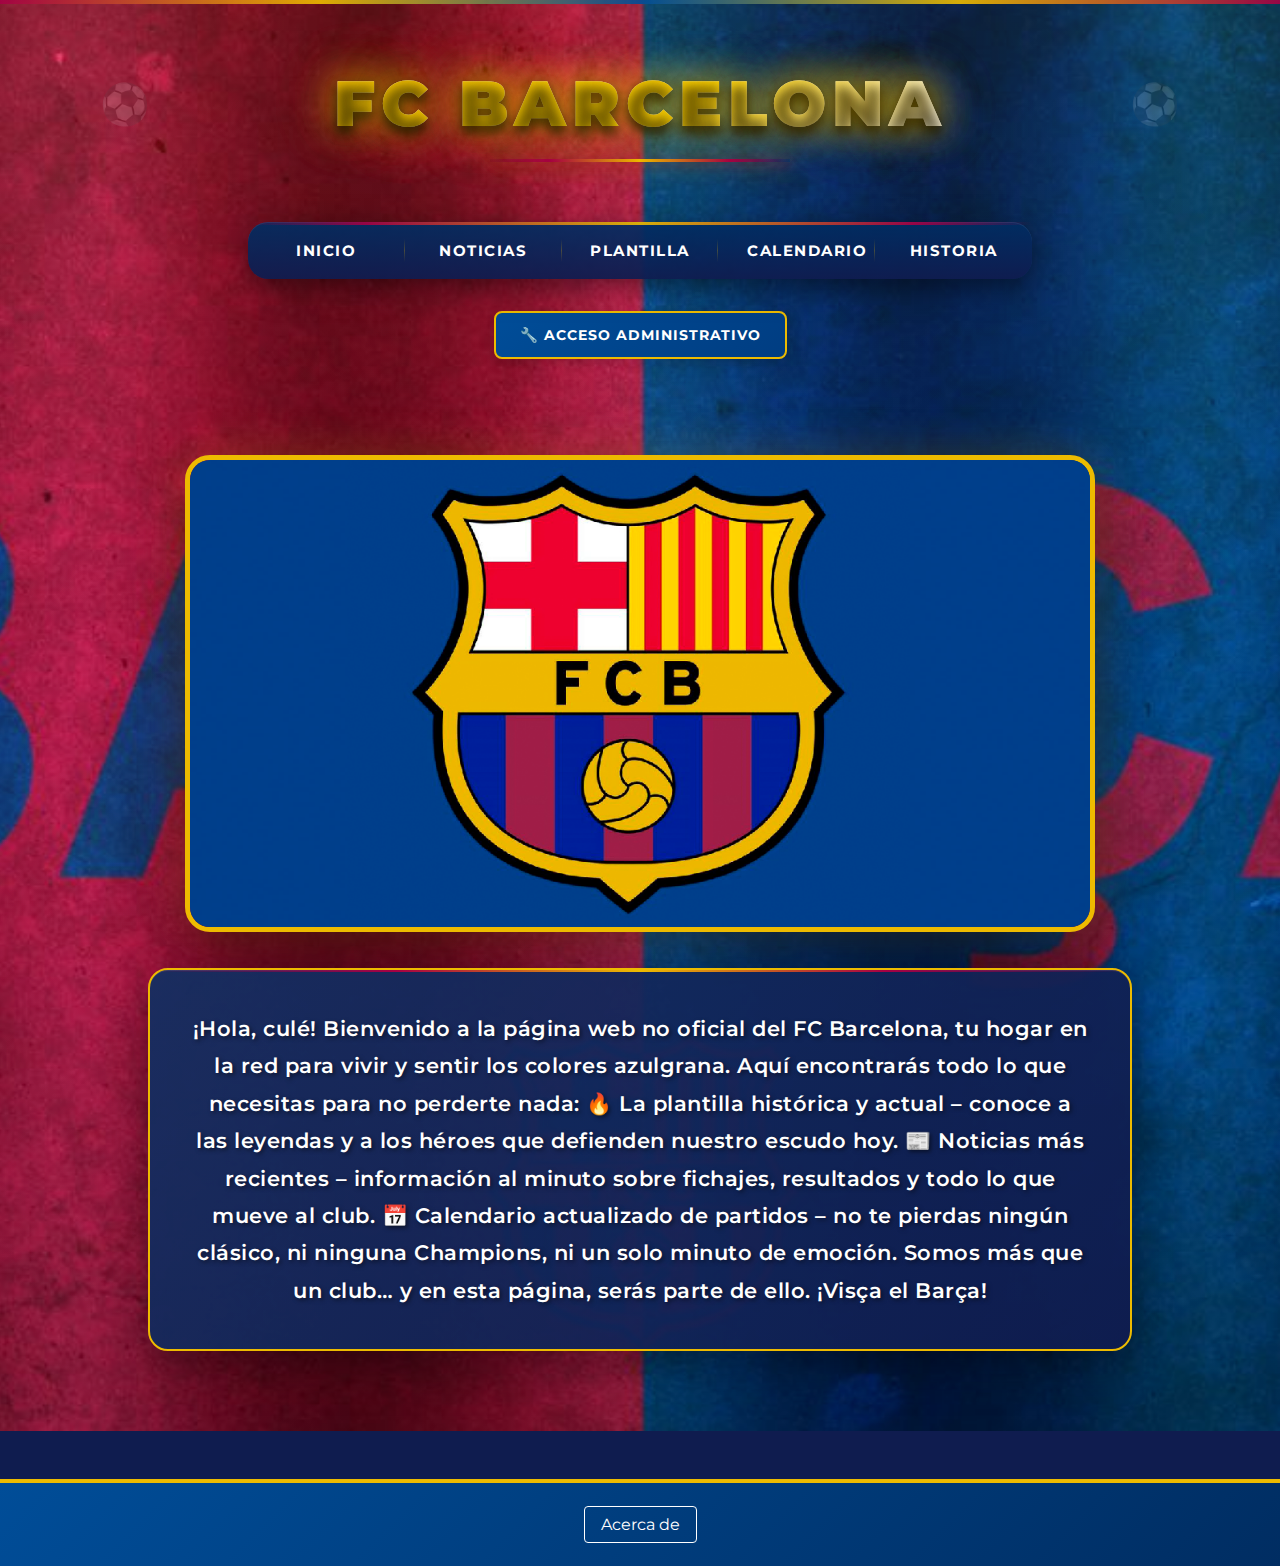
<file: index.html>
<!DOCTYPE html>
<html lang="es">
<head>
    <meta charset="UTF-8">
    <meta name="viewport" content="width=device-width, initial-scale=1.0">
    <title>FC Barcelona - Inicio</title>
    <link rel="stylesheet" href="css/general.css">
</head>
<body>
    <div id="superior">
        <div class="slider-bg" id="sliderBg">
            <img src="img/barca2.jpg" alt="Barcelona" class="slider-bg-img active">
            <img src="img/campeones25.jpg" alt="Campeones" class="slider-bg-img">
            <img src="img/copas.jpg" alt="Copas" class="slider-bg-img">
            <img src="img/festejo.jpg" alt="Festejo" class="slider-bg-img">
        </div>

        <div id="encabezado">
            <div id="logo">
                <h1>FC Barcelona</h1>
            </div>

            <nav>
                <ul>
                    <li><a href="index.html">Inicio</a></li>
                    <li><a href="noticias.html">Noticias</a></li>
                    <li><a href="plantilla.html">Plantilla</a></li>
                    <li><a href="calendario.html">Calendario</a></li>
                    <li><a href="historia.html">Historia</a></li>
                </ul>
            </nav>

            <div style="margin: 2rem auto; text-align: center;">
                <a href="admin-panel.html" class="admin-access-btn">
                    🔧 Acceso Administrativo
                </a>
            </div>
            
            <div id="imgDesc">
                <img src="img/escudo-barcelona-historia-significado.png" alt="Escudo FC Barcelona" class="shield-img">
                <div id="description">
                    <p>¡Hola, culé!

Bienvenido a la página web no oficial del FC Barcelona, tu hogar en la red para vivir y sentir los colores azulgrana. Aquí encontrarás todo lo que necesitas para no perderte nada:

🔥 La plantilla histórica y actual – conoce a las leyendas y a los héroes que defienden nuestro escudo hoy.
📰 Noticias más recientes – información al minuto sobre fichajes, resultados y todo lo que mueve al club.
📅 Calendario actualizado de partidos – no te pierdas ningún clásico, ni ninguna Champions, ni un solo minuto de emoción.

Somos más que un club… y en esta página, serás parte de ello.

¡Visça el Barça!</p>
                </div>
            </div>
        </div>
    </div>

    <footer>
        <a href="acercade.html" class="footer-link">Acerca de</a>
    </footer>

    <script src="js/slider.js"></script>
</body>
</html>
</file>
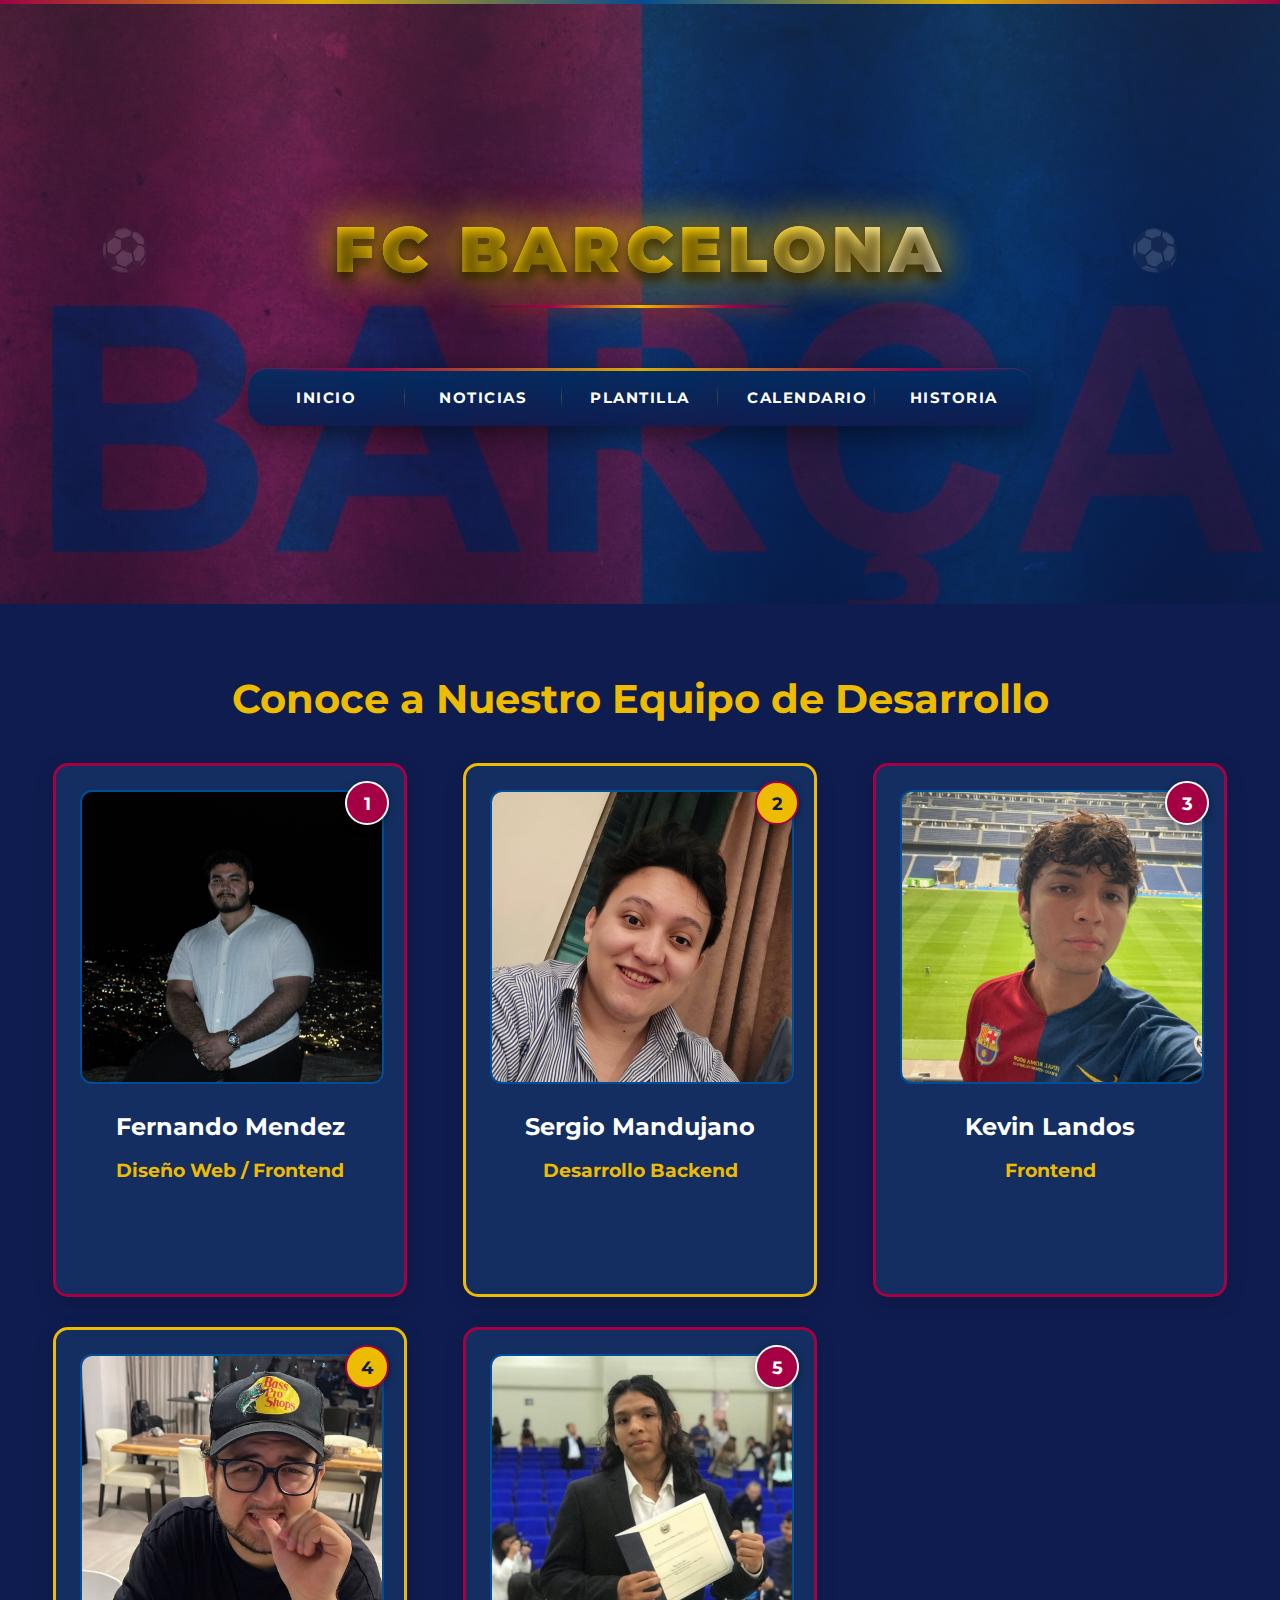
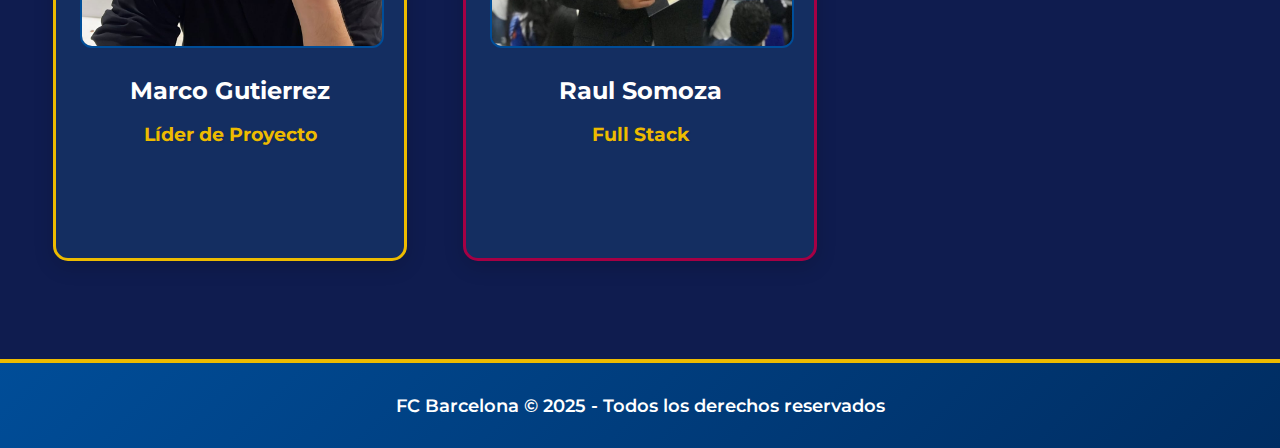
<file: acercade.html>
<!DOCTYPE html>
<html lang="es">
<head>
    <meta charset="UTF-8">
    <meta name="viewport" content="width=device-width, initial-scale=1.0">
    <title>Acerca de - Nuestro Equipo de Desarrollo</title>
    <link rel="stylesheet" href="css/general.css">
</head>
<body>
    <div id="superior">
        <div id="encabezado">
            <div id="logo">
                <h1>FC Barcelona</h1>
            </div>
            
            <nav>
                <ul>
                    <li><a href="index.html">Inicio</a></li>
                    <li><a href="noticias.html">Noticias</a></li>
                    <li><a href="plantilla.html">Plantilla</a></li>
                    <li><a href="calendario.html">Calendario</a></li>
                    <li><a href="historia.html">Historia</a></li>
                </ul>
            </nav>
        </div>
    </div>

    <main class="integrantes-seccion">
        <h1 class="seccion-titulo">Conoce a Nuestro Equipo de Desarrollo</h1>

        <div class="integrantes-grid">
            <div class="plan" data-color="red">
                <div class="foto-contenedor">
                    <img src="img/integrantes/yo.jpg" alt="Foto de Fernando Mendez">
                </div>
                <div class="dorsal">1</div>
                <h3>Fernando Mendez</h3>
                <p>Diseño Web / Frontend</p>
                <div class="info-extra">
                    <p><strong>Edad:</strong> 20 años</p>
                    <p><strong>Especialidad:</strong> Python, HTML Y CSS</p>
                    <p><strong>Descripción:</strong> Disfruto programar ya que con estas habilidades tengo el poder de resolver problemas de manera creativa y tecnologica, tambien porque me pagan.</p>
                </div>
            </div>

            <div class="plan" data-color="yellow">
                <div class="foto-contenedor">
                    <img src="img/integrantes/chomin.jpg" alt="Foto de Sergio Mandujano">
                </div>
                <div class="dorsal">2</div>
                <h3>Sergio Mandujano</h3>
                <p>Desarrollo Backend</p>
                <div class="info-extra">
                    <p><strong>Edad:</strong> 22 años</p>
                    <p><strong>Especialidad:</strong> Java, HTML y Bases de Datos (SQL)</p>
                    <p><strong>Descripción:</strong> Me gusta programar porque es un espacio donde puedo retarme y aprender constantemente. La verdad, con que me paguen soy feliz.</p>
                </div>
            </div>
            
            <div class="plan" data-color="red">
                <div class="foto-contenedor"><img src="img/integrantes/kevin.jpg" alt="Foto de Kevin Landos"></div>
                <div class="dorsal">3</div>
                <h3>Kevin Landos</h3>
                <p>Frontend</p>
                <div class="info-extra">
                    <p><strong>Edad:</strong> 20 años</p>
                    <p><strong>Especialidad:</strong> HTML y CSS</p>
                    <p><strong>Descripción:</strong> Soy tímido y no hablo, pero me gusta programar, gracias.</p>
                </div>
            </div>
            
            <div class="plan" data-color="yellow">
                <div class="foto-contenedor"><img src="img/integrantes/marco.jpg" alt="Foto de Marco Gutierrez"></div>
                <div class="dorsal">4</div>
                <h3>Marco Gutierrez</h3>
                <p>Líder de Proyecto</p>
                <div class="info-extra">
                    <p><strong>Edad:</strong> 22 años</p>
                    <p><strong>Especialidad:</strong> Gestión de Proyectos</p>
                    <p><strong>Descripción:</strong> Me gusta programar porque me permite crear cosas desde cero y a la manera que a mi me gustan. También porque me hace sentir productivo.</p>
                </div>
            </div>

            <div class="plan" data-color="red">
                <div class="foto-contenedor"><img src="img/integrantes/raul.jpg" alt="Foto de Raul Somoza"></div>
                <div class="dorsal">5</div>
                <h3>Raul Somoza</h3>
                <p>Full Stack</p>
                <div class="info-extra">
                    <p><strong>Edad:</strong> 22 años</p>
                    <p><strong>Especialidad:</strong> Pruebas y HTML</p>
                    <p><strong>Descripción:</strong> Disfruto programar porque cada ejercicio es un desafío que se puede resolver de varias maneras y cada uno puede elegir su estilo propio para programar.</p>
                </div>
            </div>
        </div>
    </main>

    <footer>
        <p>FC Barcelona &copy; 2025 - Todos los derechos reservados</p>
    </footer>
</body>
</html>
</file>
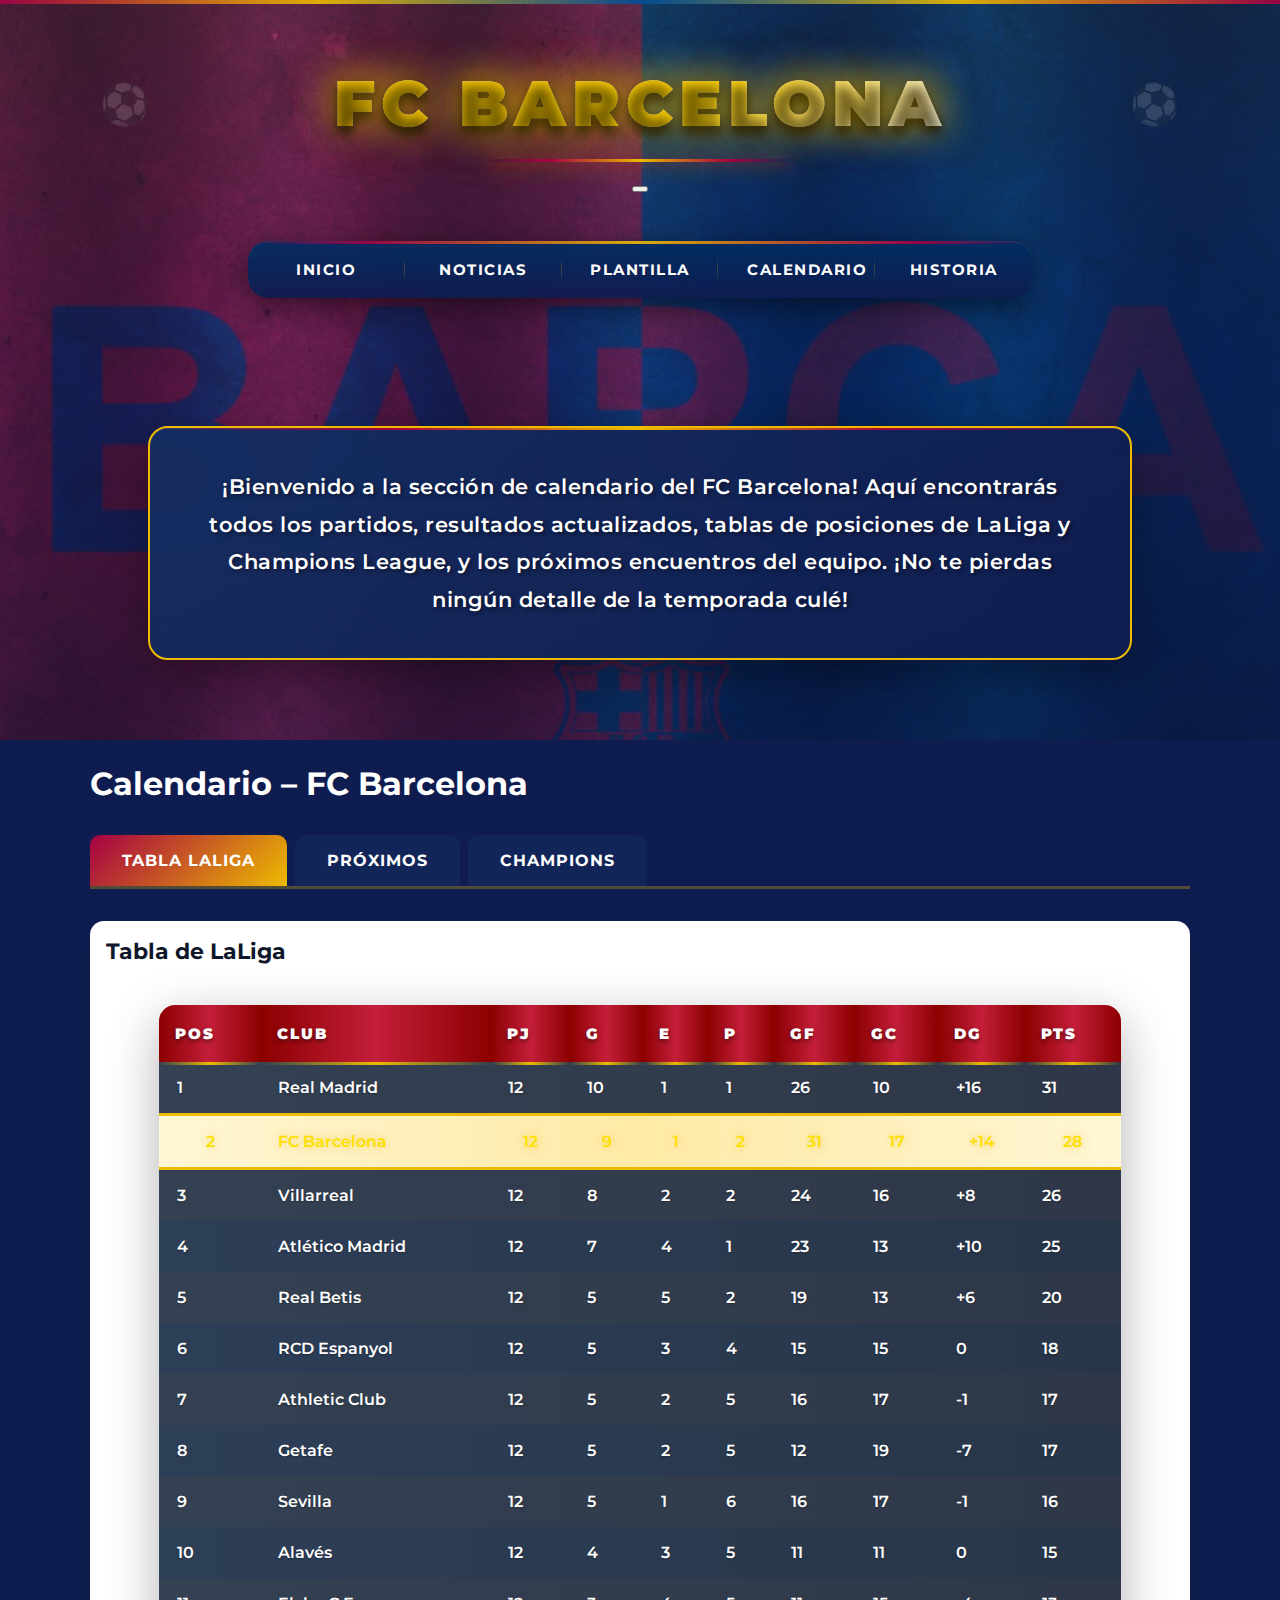
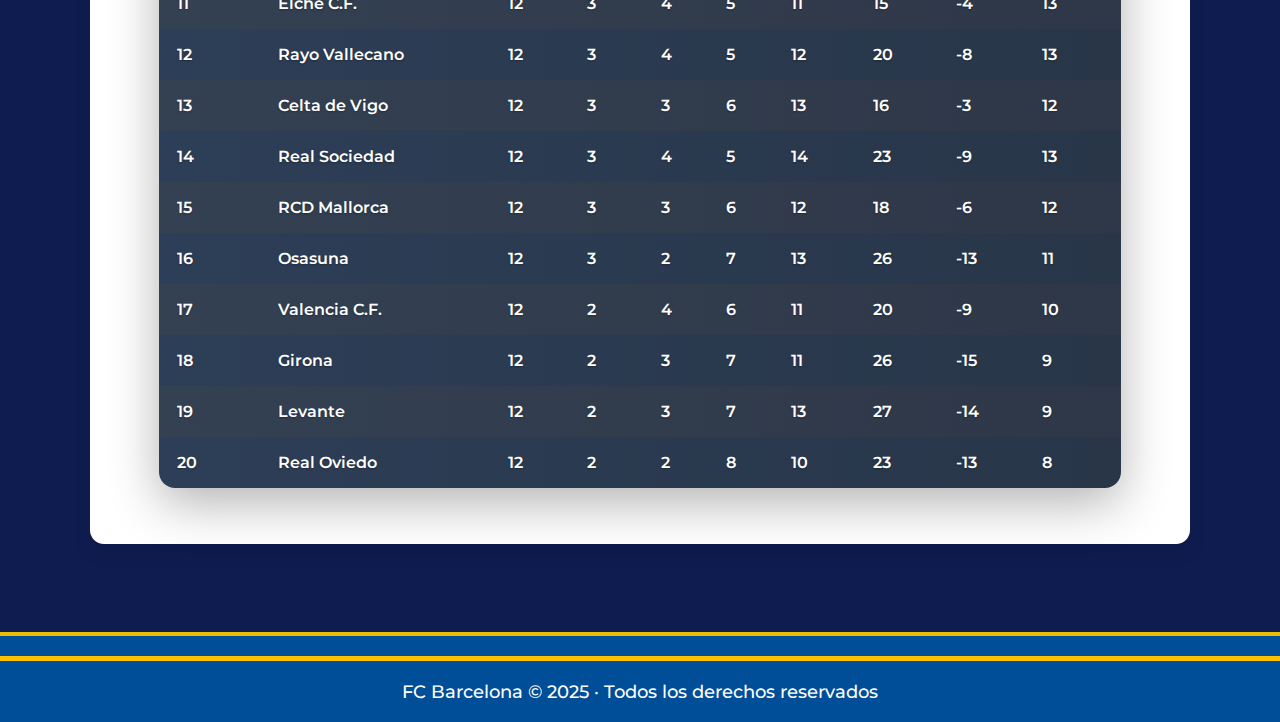
<file: calendario.html>
<!DOCTYPE html>
<html lang="es">
<head>
  <meta charset="utf-8" />
  <meta name="viewport" content="width=device-width, initial-scale=1" />
  <title>Calendario – FC Barcelona</title>
  
  <!-- estilos -->
  <link rel="stylesheet" href="css/general.css">
  <link rel="stylesheet" href="css/calendario.css">
  <link rel="stylesheet" href="css/mobile.css">
</head>
<body>

  <div id="superior">
    <div id="encabezado">
      <div id="logo">
        <h1>FC Barcelona</h1>
      </div>

      <button class="mobile-menu-toggle" aria-label="Abrir menú">
        <span></span>
        <span></span>
        <span></span>
      </button>

      <nav>
        <ul>
          <li><a href="index.html" id="inicio">Inicio</a></li>
          <li><a href="noticias.html" id="noticias">Noticias</a></li>
          <li><a href="plantilla.html" id="plantilla">Plantilla</a></li>
          <li><a href="calendario.html" id="calendario">Calendario</a></li>
          <li><a href="historia.html" id="historia">Historia</a></li>
        </ul>
      </nav>

      <div id="imgDesc" class="calendario-style">
        <div id="description" class="calendario-style">
          <p>¡Bienvenido a la sección de calendario del FC Barcelona! Aquí encontrarás todos los partidos, resultados actualizados, tablas de posiciones de LaLiga y Champions League, y los próximos encuentros del equipo. ¡No te pierdas ningún detalle de la temporada culé!</p>
        </div>
      </div>
    </div>
  </div>

  <div class="menu-overlay"></div>

  <main id="contenido-principal" class="container">
    <h1 class="title">Calendario – FC Barcelona</h1>

    <!-- TABS -->
    <div class="tabs-container">
      <div class="tabs-nav">
        <button class="tab-button active" data-tab="laliga">Tabla LaLiga</button>
        <button class="tab-button" data-tab="proximos">Próximos</button>
        <button class="tab-button" data-tab="ucl">Champions</button>
      </div>

      <!-- TAB 1: Tabla LaLiga -->
      <div class="tab-content active" id="laliga">
        <section class="panel" aria-labelledby="laliga-tabla">
          <h2 id="laliga-tabla" class="subtitle subtitle-main">Tabla de LaLiga</h2>

          <table class="standings-table">
            <thead>
              <tr>
                <th>Pos</th>
                <th>Club</th>
                <th>PJ</th>
                <th>G</th>
                <th>E</th>
                <th>P</th>
                <th>GF</th>
                <th>GC</th>
                <th>DG</th>
                <th>Pts</th>
              </tr>
            </thead>
            <tbody>
              <tr><td>1</td><td>Real Madrid</td><td>12</td><td>10</td><td>1</td><td>1</td><td>26</td><td>10</td><td>+16</td><td>31</td></tr>
              <tr class="highlight"><td>2</td><td>FC Barcelona</td><td>12</td><td>9</td><td>1</td><td>2</td><td>31</td><td>17</td><td>+14</td><td>28</td></tr>
              <tr><td>3</td><td>Villarreal</td><td>12</td><td>8</td><td>2</td><td>2</td><td>24</td><td>16</td><td>+8</td><td>26</td></tr>
              <tr><td>4</td><td>Atlético Madrid</td><td>12</td><td>7</td><td>4</td><td>1</td><td>23</td><td>13</td><td>+10</td><td>25</td></tr>
              <tr><td>5</td><td>Real Betis</td><td>12</td><td>5</td><td>5</td><td>2</td><td>19</td><td>13</td><td>+6</td><td>20</td></tr>
              <tr><td>6</td><td>RCD Espanyol</td><td>12</td><td>5</td><td>3</td><td>4</td><td>15</td><td>15</td><td>0</td><td>18</td></tr>
              <tr><td>7</td><td>Athletic Club</td><td>12</td><td>5</td><td>2</td><td>5</td><td>16</td><td>17</td><td>-1</td><td>17</td></tr>
              <tr><td>8</td><td>Getafe</td><td>12</td><td>5</td><td>2</td><td>5</td><td>12</td><td>19</td><td>-7</td><td>17</td></tr>
              <tr><td>9</td><td>Sevilla</td><td>12</td><td>5</td><td>1</td><td>6</td><td>16</td><td>17</td><td>-1</td><td>16</td></tr>
              <tr><td>10</td><td>Alavés</td><td>12</td><td>4</td><td>3</td><td>5</td><td>11</td><td>11</td><td>0</td><td>15</td></tr>
              <tr><td>11</td><td>Elche C.F.</td><td>12</td><td>3</td><td>4</td><td>5</td><td>11</td><td>15</td><td>-4</td><td>13</td></tr>
              <tr><td>12</td><td>Rayo Vallecano</td><td>12</td><td>3</td><td>4</td><td>5</td><td>12</td><td>20</td><td>-8</td><td>13</td></tr>
              <tr><td>13</td><td>Celta de Vigo</td><td>12</td><td>3</td><td>3</td><td>6</td><td>13</td><td>16</td><td>-3</td><td>12</td></tr>
              <tr><td>14</td><td>Real Sociedad</td><td>12</td><td>3</td><td>4</td><td>5</td><td>14</td><td>23</td><td>-9</td><td>13</td></tr>
              <tr><td>15</td><td>RCD Mallorca</td><td>12</td><td>3</td><td>3</td><td>6</td><td>12</td><td>18</td><td>-6</td><td>12</td></tr>
              <tr><td>16</td><td>Osasuna</td><td>12</td><td>3</td><td>2</td><td>7</td><td>13</td><td>26</td><td>-13</td><td>11</td></tr>
              <tr><td>17</td><td>Valencia C.F.</td><td>12</td><td>2</td><td>4</td><td>6</td><td>11</td><td>20</td><td>-9</td><td>10</td></tr>
              <tr><td>18</td><td>Girona</td><td>12</td><td>2</td><td>3</td><td>7</td><td>11</td><td>26</td><td>-15</td><td>9</td></tr>
              <tr><td>19</td><td>Levante</td><td>12</td><td>2</td><td>3</td><td>7</td><td>13</td><td>27</td><td>-14</td><td>9</td></tr>
              <tr><td>20</td><td>Real Oviedo</td><td>12</td><td>2</td><td>2</td><td>8</td><td>10</td><td>23</td><td>-13</td><td>8</td></tr>
            </tbody>
          </table>
        </section>
      </div>

      <!-- TAB 2: Próximos (lista + calendario) -->
      <div class="tab-content" id="proximos">
        <section class="panel" aria-labelledby="proximos-title">
          <h2 id="proximos-title" class="subtitle subtitle-main">
            Próximos encuentros del FC BARCELONA
          </h2>

          <!-- Lista de próximos partidos -->
          <div class="upcoming-matches">
            <div class="upcoming-match-item">
              <div class="date">Sáb 22/11 · 9:15 a.m.</div>
              <div class="teams">
                <strong>FC Barcelona</strong> vs Athletic Club
              </div>
              <div class="competition">La Liga</div>
            </div>

            <div class="upcoming-match-item">
              <div class="date">Mar 25/11 · 2:00 p.m.</div>
              <div class="teams">
                Chelsea vs <strong>FC Barcelona</strong>
              </div>
              <div class="competition">UEFA Champions League</div>
            </div>

            <div class="upcoming-match-item">
              <div class="date">Sáb 29/11 · 9:15 a.m.</div>
              <div class="teams">
                <strong>FC Barcelona</strong> vs Alavés
              </div>
              <div class="competition">La Liga</div>
            </div>

            <div class="upcoming-match-item">
              <div class="date">Mar 02/12 · 2:00 p.m.</div>
              <div class="teams">
                <strong>FC Barcelona</strong> vs Atlético Madrid
              </div>
              <div class="competition">La Liga</div>
            </div>

            <div class="upcoming-match-item">
              <div class="date">Sáb 06/12 · 11:30 a.m.</div>
              <div class="teams">
                Real Betis vs <strong>FC Barcelona</strong>
              </div>
              <div class="competition">La Liga</div>
            </div>
          </div>

          <!-- Calendario interactivo -->
          <h3 class="subtitle" style="margin-top:2rem;">Calendario interactivo</h3>
          <p class="paragraph-info">
            Haz clic en los días marcados para ver la información del partido del FC Barcelona.
          </p>

          <div class="calendar-controls">
            <button id="prevMonth">&lt;</button>
            <span id="monthLabel"></span>
            <button id="nextMonth">&gt;</button>
          </div>

          <div id="calendarGrid" class="calendar-grid"></div>

          <div id="matchInfo" class="panel match-info-panel">
            <h3 class="subtitle">Detalles del partido</h3>
            <p>Selecciona un día con ⚽ en el calendario para ver la información.</p>
          </div>
        </section>
      </div>

      <!-- TAB 3: Champions (solo tabla) -->
      <div class="tab-content" id="ucl">
        <section class="panel" aria-labelledby="ucl-tabla">
          <h2 id="ucl-tabla" class="subtitle subtitle-main">
            UEFA Champions League – Tabla general
          </h2>

          <table class="standings-table">
            <thead>
              <tr>
                <th>Pos</th>
                <th>Club</th>
                <th>PJ</th>
                <th>G</th>
                <th>E</th>
                <th>P</th>
                <th>GF</th>
                <th>GC</th>
                <th>DG</th>
                <th>Pts</th>
              </tr>
            </thead>
            <tbody>
              <tr><td>1</td><td>Bayern</td><td>4</td><td>4</td><td>0</td><td>0</td><td>14</td><td>3</td><td>+11</td><td>12</td></tr>
              <tr><td>2</td><td>Arsenal</td><td>4</td><td>4</td><td>0</td><td>0</td><td>11</td><td>0</td><td>+11</td><td>12</td></tr>
              <tr><td>3</td><td>Inter</td><td>4</td><td>4</td><td>0</td><td>0</td><td>11</td><td>1</td><td>+10</td><td>12</td></tr>
              <tr><td>4</td><td>Manchester City</td><td>4</td><td>3</td><td>1</td><td>0</td><td>10</td><td>3</td><td>+7</td><td>10</td></tr>
              <tr><td>5</td><td>PSG</td><td>4</td><td>3</td><td>0</td><td>1</td><td>14</td><td>5</td><td>+9</td><td>9</td></tr>
              <tr><td>6</td><td>Newcastle</td><td>4</td><td>3</td><td>0</td><td>1</td><td>10</td><td>2</td><td>+8</td><td>9</td></tr>
              <tr><td>7</td><td>Real Madrid</td><td>4</td><td>3</td><td>0</td><td>1</td><td>8</td><td>2</td><td>+6</td><td>9</td></tr>
              <tr><td>8</td><td>Liverpool</td><td>4</td><td>3</td><td>0</td><td>1</td><td>9</td><td>4</td><td>+5</td><td>9</td></tr>
              <tr><td>9</td><td>Galatasaray</td><td>4</td><td>3</td><td>0</td><td>1</td><td>8</td><td>6</td><td>+2</td><td>9</td></tr>
              <tr><td>10</td><td>Tottenham</td><td>4</td><td>2</td><td>2</td><td>0</td><td>7</td><td>2</td><td>+5</td><td>8</td></tr>
              <tr class="highlight"><td>11</td><td>FC Barcelona</td><td>4</td><td>2</td><td>1</td><td>1</td><td>12</td><td>7</td><td>+5</td><td>7</td></tr>
              <tr><td>12</td><td>Chelsea</td><td>4</td><td>2</td><td>1</td><td>1</td><td>9</td><td>6</td><td>+3</td><td>7</td></tr>
              <tr><td>13</td><td>Sporting Lisboa</td><td>4</td><td>2</td><td>1</td><td>1</td><td>8</td><td>5</td><td>+3</td><td>7</td></tr>
              <tr><td>14</td><td>Dortmund</td><td>4</td><td>2</td><td>1</td><td>1</td><td>13</td><td>11</td><td>+2</td><td>7</td></tr>
              <tr><td>15</td><td>Qarabağ</td><td>4</td><td>2</td><td>1</td><td>1</td><td>8</td><td>7</td><td>+1</td><td>7</td></tr>
              <tr><td>16</td><td>Atalanta</td><td>4</td><td>2</td><td>1</td><td>1</td><td>3</td><td>5</td><td>-2</td><td>7</td></tr>
              <tr><td>17</td><td>Atlético Madrid</td><td>4</td><td>2</td><td>0</td><td>2</td><td>10</td><td>9</td><td>+1</td><td>6</td></tr>
              <tr><td>18</td><td>PSV</td><td>4</td><td>1</td><td>2</td><td>1</td><td>9</td><td>7</td><td>+2</td><td>5</td></tr>
              <tr><td>19</td><td>Mónaco</td><td>4</td><td>1</td><td>2</td><td>1</td><td>4</td><td>6</td><td>-2</td><td>5</td></tr>
              <tr><td>20</td><td>Pafos</td><td>4</td><td>1</td><td>2</td><td>1</td><td>2</td><td>5</td><td>-3</td><td>5</td></tr>
              <tr><td>21</td><td>Leverkusen</td><td>4</td><td>1</td><td>2</td><td>1</td><td>6</td><td>10</td><td>-4</td><td>5</td></tr>
              <tr><td>22</td><td>Club Brujas</td><td>4</td><td>1</td><td>1</td><td>2</td><td>8</td><td>10</td><td>-2</td><td>4</td></tr>
              <tr><td>23</td><td>Frankfurt</td><td>4</td><td>1</td><td>1</td><td>2</td><td>7</td><td>11</td><td>-4</td><td>4</td></tr>
              <tr><td>24</td><td>Napoli</td><td>4</td><td>1</td><td>1</td><td>2</td><td>4</td><td>9</td><td>-5</td><td>4</td></tr>
              <tr><td>25</td><td>Marsella</td><td>4</td><td>1</td><td>0</td><td>3</td><td>6</td><td>5</td><td>+1</td><td>3</td></tr>
            </tbody>
          </table>
        </section>
      </div>
    </div>
  </main>

  <footer class="calendario-style">
    <div class="footer-line"></div>
    <p>FC Barcelona © 2025 · Todos los derechos reservados</p>
  </footer>

  <!-- SCRIPTS -->
  <script src="js/slider.js"></script>
  <script>
// ===== TABS =====
document.querySelectorAll('.tab-button').forEach(button => {
    button.addEventListener('click', () => {
        const tabId = button.getAttribute('data-tab');
        
        document.querySelectorAll('.tab-button').forEach(btn => btn.classList.remove('active'));
        document.querySelectorAll('.tab-content').forEach(content => content.classList.remove('active'));
        
        button.classList.add('active');
        document.getElementById(tabId).classList.add('active');
    });
});

// ===== MENÚ HAMBURGUESA =====
const menuToggle = document.querySelector('.mobile-menu-toggle');
const nav = document.querySelector('nav');
const overlay = document.querySelector('.menu-overlay');

if (menuToggle && nav && overlay) {
    menuToggle.addEventListener('click', () => {
        menuToggle.classList.toggle('active');
        nav.classList.toggle('active');
        overlay.classList.toggle('active');
    });
    
    overlay.addEventListener('click', () => {
        menuToggle.classList.remove('active');
        nav.classList.remove('active');
        overlay.classList.remove('active');
    });
}

// ===== CALENDARIO INTERACTIVO =====

const matches = [
  // ===== OCTUBRE 2025 =====
  {
    date: '2025-10-01',
    home: 'FC Barcelona',
    away: 'Paris Saint-Germain',
    competition: 'UEFA Champions League',
    stadium: 'Estadi Olímpic Lluís Companys',
    time: '21:00',
    result: '1-2',
    status: 'defeat'
  },
  {
    date: '2025-10-05',
    home: 'Sevilla',
    away: 'FC Barcelona',
    competition: 'La Liga',
    stadium: 'Ramón Sánchez-Pizjuán',
    time: '16:15',
    result: '4-1',
    status: 'defeat'
  },
  {
    date: '2025-10-18',
    home: 'FC Barcelona',
    away: 'Girona',
    competition: 'La Liga',
    stadium: 'Estadi Olímpic Lluís Companys',
    time: '16:15',
    result: '2-1',
    status: 'victory'
  },
  {
    date: '2025-10-21',
    home: 'FC Barcelona',
    away: 'Olympiakos',
    competition: 'UEFA Champions League',
    stadium: 'Estadi Olímpic Lluís Companys',
    time: '18:45',
    result: '6-1',
    status: 'victory'
  },
  {
    date: '2025-10-26',
    home: 'Real Madrid',
    away: 'FC Barcelona',
    competition: 'La Liga',
    stadium: 'Santiago Bernabéu',
    time: '16:15',
    result: '2-1',
    status: 'defeat'
  },

  // ===== NOVIEMBRE 2025 =====
  {
    date: '2025-11-02',
    home: 'FC Barcelona',
    away: 'Elche',
    competition: 'La Liga',
    stadium: 'Estadi Olímpic Lluís Companys',
    time: '18:30',
    result: '3-1',
    status: 'victory'
  },
  {
    date: '2025-11-05',
    home: 'Club Brugge',
    away: 'FC Barcelona',
    competition: 'UEFA Champions League',
    stadium: 'Jan Breydelstadion',
    time: '21:00',
    result: '3-3',
    status: 'draw'
  },
  {
    date: '2025-11-09',
    home: 'Celta de Vigo',
    away: 'FC Barcelona',
    competition: 'La Liga',
    stadium: 'Estadio Abanca-Balaídos',
    time: '20:00',
    result: '2-4',
    status: 'victory'
  },
  {
    date: '2025-11-22',
    home: 'FC Barcelona',
    away: 'Athletic Club',
    competition: 'La Liga',
    stadium: 'Spotify Camp Nou',
    time: '16:15',
    result: null,
    status: 'upcoming'
  },
  {
    date: '2025-11-25',
    home: 'Chelsea',
    away: 'FC Barcelona',
    competition: 'UEFA Champions League',
    stadium: 'Stamford Bridge',
    time: '21:00',
    result: null,
    status: 'upcoming'
  },
  {
    date: '2025-11-29',
    home: 'FC Barcelona',
    away: 'Alavés',
    competition: 'La Liga',
    stadium: 'Por confirmar (TBC)',
    time: '16:15',
    result: null,
    status: 'upcoming'
  },
// ===== DICIEMBRE 2025 =====
  {
    date: '2025-12-02',
    home: 'FC Barcelona',
    away: 'Atlético Madrid',
    competition: 'La Liga',
    stadium: 'Por confirmar',
    time: '21:00',
    result: null,
    status: 'upcoming'
  },
  {
    date: '2025-12-06',
    home: 'Real Betis',
    away: 'FC Barcelona',
    competition: 'La Liga',
    stadium: 'Estadio La Cartuja de Sevilla',
    time: '18:30',
    result: null,
    status: 'upcoming'
  },
  {
    date: '2025-12-09',
    home: 'FC Barcelona',
    away: 'Eintracht Frankfurt',
    competition: 'UEFA Champions League',
    stadium: 'Spotify Camp Nou',
    time: '21:00',
    result: null,
    status: 'upcoming'
  },
  {
    date: '2025-12-13',
    home: 'FC Barcelona',
    away: 'Osasuna',
    competition: 'La Liga',
    stadium: 'Por confirmar',
    time: '18:30',
    result: null,
    status: 'upcoming'
  },
  {
    date: '2025-12-21',
    home: 'Villarreal',
    away: 'FC Barcelona',
    competition: 'La Liga',
    stadium: 'Estadio de la Cerámica',
    time: 'Por confirmar',
    result: null,
    status: 'upcoming'
  },

  // ===== ENERO 2026 =====
  {
    date: '2026-01-04',
    home: 'Espanyol',
    away: 'FC Barcelona',
    competition: 'La Liga',
    stadium: 'Stage Front Stadium',
    time: 'Por confirmar',
    result: null,
    status: 'upcoming'
  },
  {
    date: '2026-01-07',
    home: 'FC Barcelona',
    away: 'Athletic Club',
    competition: 'Supercopa de España (semifinal)',
    stadium: 'Alinma Bank Stadium, King Abdullah Sport City',
    time: '20:00',
    result: null,
    status: 'upcoming'
  },
  {
    date: '2026-01-18',
    home: 'Real Sociedad',
    away: 'FC Barcelona',
    competition: 'La Liga',
    stadium: 'Estadio Municipal de Anoeta',
    time: 'Por confirmar',
    result: null,
    status: 'upcoming'
  },
  {
    date: '2026-01-21',
    home: 'Slavia Prague',
    away: 'FC Barcelona',
    competition: 'UEFA Champions League',
    stadium: 'Fortuna Arena',
    time: '21:00',
    result: null,
    status: 'upcoming'
  },
  {
    date: '2026-01-25',
    home: 'FC Barcelona',
    away: 'Real Oviedo',
    competition: 'La Liga',
    stadium: 'Por confirmar',
    time: 'Por confirmar',
    result: null,
    status: 'upcoming'
  },
  {
    date: '2026-01-28',
    home: 'FC Barcelona',
    away: 'FC København',
    competition: 'UEFA Champions League',
    stadium: 'Por confirmar',
    time: '21:00',
    result: null,
    status: 'upcoming'
  },

  // ===== FEBRERO 2026 =====
  {
    date: '2026-02-01',
    home: 'Elche',
    away: 'FC Barcelona',
    competition: 'La Liga',
    stadium: 'Martínez Valero',
    time: 'Por confirmar',
    result: null,
    status: 'upcoming'
  },
  {
    date: '2026-02-08',
    home: 'FC Barcelona',
    away: 'Mallorca',
    competition: 'La Liga',
    stadium: 'Por confirmar',
    time: 'Por confirmar',
    result: null,
    status: 'upcoming'
  },
  {
    date: '2026-02-15',
    home: 'Girona',
    away: 'FC Barcelona',
    competition: 'La Liga',
    stadium: 'Municipal de Montilivi',
    time: 'Por confirmar',
    result: null,
    status: 'upcoming'
  },
  {
    date: '2026-02-22',
    home: 'FC Barcelona',
    away: 'Levante',
    competition: 'La Liga',
    stadium: 'Por confirmar',
    time: 'Por confirmar',
    result: null,
    status: 'upcoming'
  },

  // ===== MARZO 2026 =====
  {
    date: '2026-03-01',
    home: 'FC Barcelona',
    away: 'Villarreal',
    competition: 'La Liga',
    stadium: 'Por confirmar',
    time: 'Por confirmar',
    result: null,
    status: 'upcoming'
  },
  {
    date: '2026-03-08',
    home: 'Athletic Club',
    away: 'FC Barcelona',
    competition: 'La Liga',
    stadium: 'San Mamés',
    time: 'Por confirmar',
    result: null,
    status: 'upcoming'
  },
  {
    date: '2026-03-15',
    home: 'FC Barcelona',
    away: 'Sevilla',
    competition: 'La Liga',
    stadium: 'Por confirmar',
    time: 'Por confirmar',
    result: null,
    status: 'upcoming'
  },
  {
    date: '2026-03-22',
    home: 'FC Barcelona',
    away: 'Rayo Vallecano',
    competition: 'La Liga',
    stadium: 'Por confirmar',
    time: 'Por confirmar',
    result: null,
    status: 'upcoming'
  }
];

const monthNames = [
  'Enero','Febrero','Marzo','Abril','Mayo','Junio',
  'Julio','Agosto','Septiembre','Octubre','Noviembre','Diciembre'
];

const dayNamesShort = ['L','M','X','J','V','S','D'];

const calendarGrid = document.getElementById('calendarGrid');
const monthLabel   = document.getElementById('monthLabel');
const prevMonthBtn = document.getElementById('prevMonth');
const nextMonthBtn = document.getElementById('nextMonth');
const matchInfo    = document.getElementById('matchInfo');

let currentDate = new Date();

function renderCalendar(date) {
  if (!calendarGrid) return;

  calendarGrid.innerHTML = '';

  const year  = date.getFullYear();
  const month = date.getMonth();

  if (monthLabel) {
    monthLabel.textContent = `${monthNames[month]} ${year}`;
  }

  dayNamesShort.forEach(d => {
    const headerCell = document.createElement('div');
    headerCell.classList.add('calendar-day', 'header');
    headerCell.textContent = d;
    calendarGrid.appendChild(headerCell);
  });

  const firstDayOfMonth = new Date(year, month, 1);
  const lastDayOfMonth  = new Date(year, month + 1, 0);

  let startIndex = (firstDayOfMonth.getDay() + 6) % 7;

  for (let i = 0; i < startIndex; i++) {
    const emptyCell = document.createElement('div');
    emptyCell.classList.add('calendar-day');
    emptyCell.style.visibility = 'hidden';
    calendarGrid.appendChild(emptyCell);
  }

  for (let day = 1; day <= lastDayOfMonth.getDate(); day++) {
    const cell = document.createElement('div');
    cell.classList.add('calendar-day');
    cell.textContent = day;

    const dateStr = `${year}-${String(month + 1).padStart(2, '0')}-${String(day).padStart(2, '0')}`;

    const dayMatches = matches.filter(m => m.date === dateStr);

    if (dayMatches.length > 0) {
      cell.classList.add('match-day');
      cell.addEventListener('click', () => mostrarPartidos(dayMatches, dateStr));
    } else {
      cell.addEventListener('click', () => mostrarSinPartido(dateStr));
    }

    calendarGrid.appendChild(cell);
  }
}

function mostrarPartidos(dayMatches, dateStr) {
  if (!matchInfo) return;

  let html = `
    <h3 class="subtitle">Detalles del partido</h3>
    <p>Fecha: ${formatearFecha(dateStr)}</p>
  `;

  dayMatches.forEach(match => {
    const indicatorClass =
      match.status === 'victory' ? 'win' :
      match.status === 'defeat'  ? 'loss' :
      match.status === 'draw'    ? 'draw' :
      '';

    const statusText =
      match.status === 'victory' ? 'Victoria' :
      match.status === 'defeat'  ? 'Derrota' :
      match.status === 'draw'    ? 'Empate' :
      'Próximo partido';

    html += `
      <hr style="margin: 1rem 0; border: none; border-top: 1px solid rgba(255,255,255,0.2);">
      <p>
        <span class="result-indicator ${indicatorClass}"></span>
        <strong>${statusText}</strong> · ${match.competition}
      </p>
      <p><strong>${match.home}</strong> vs <strong>${match.away}</strong></p>
      <p>Estadio: ${match.stadium}</p>
      <p>Hora: ${match.time}</p>
      ${
        match.result
          ? `<p>Marcador final: <strong>${match.result}</strong></p>`
          : `<p>Marcador final: <em>Por jugar</em></p>`
      }
    `;
  });

  matchInfo.innerHTML = html;
  matchInfo.scrollIntoView({ behavior: 'smooth', block: 'start' });
}

function mostrarSinPartido(dateStr) {
  if (!matchInfo) return;

  matchInfo.innerHTML = `
    <h3 class="subtitle">Detalles del partido</h3>
    <p>Fecha: ${formatearFecha(dateStr)}</p>
    <p>No hay partido programado para este día.</p>
  `;

  matchInfo.scrollIntoView({ behavior: 'smooth', block: 'start' });
}

function formatearFecha(dateStr) {
  const [year, month, day] = dateStr.split('-').map(Number);
  return `${day}/${String(month).padStart(2, '0')}/${year}`;
}

if (prevMonthBtn && nextMonthBtn) {
  prevMonthBtn.addEventListener('click', () => {
    currentDate = new Date(currentDate.getFullYear(), currentDate.getMonth() - 1, 1);
    renderCalendar(currentDate);
  });

  nextMonthBtn.addEventListener('click', () => {
    currentDate = new Date(currentDate.getFullYear(), currentDate.getMonth() + 1, 1);
    renderCalendar(currentDate);
  });
}

if (calendarGrid) {
  renderCalendar(currentDate);
}
  </script>

</body>
</html>
</file>
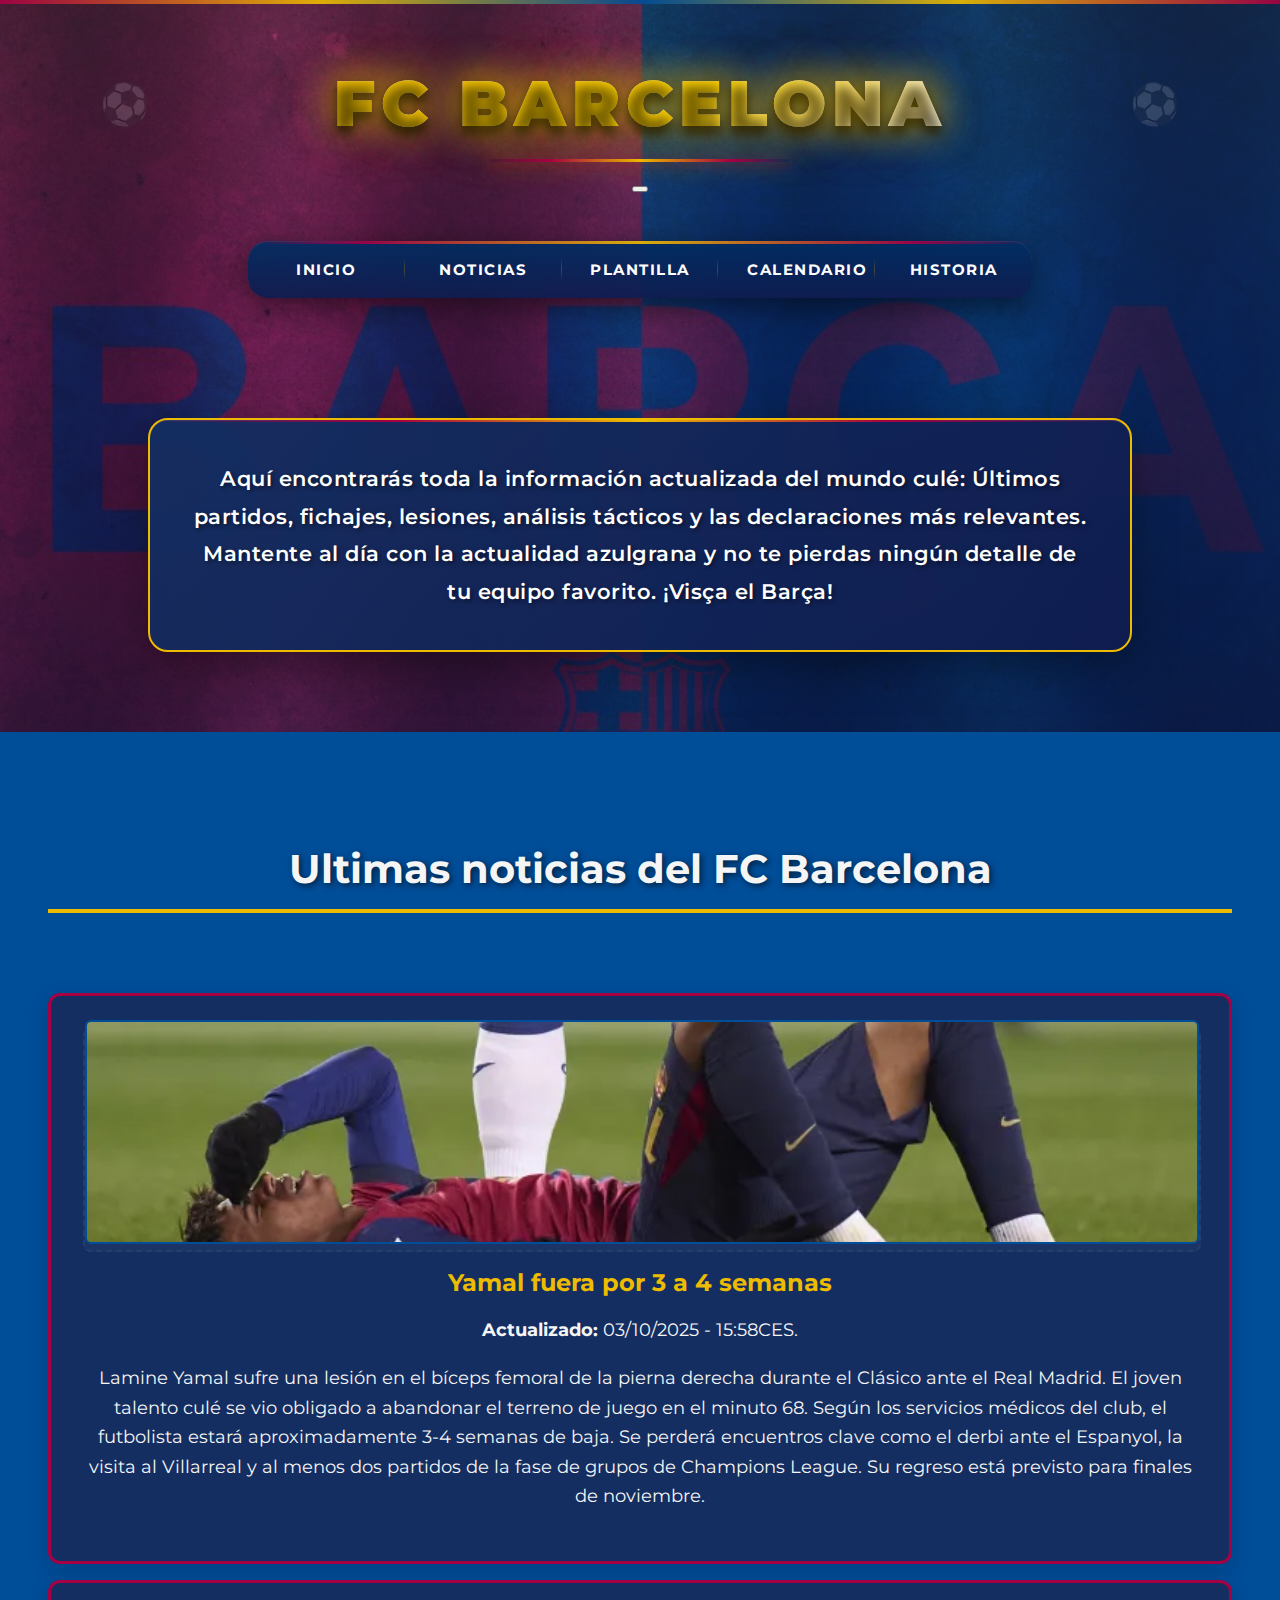
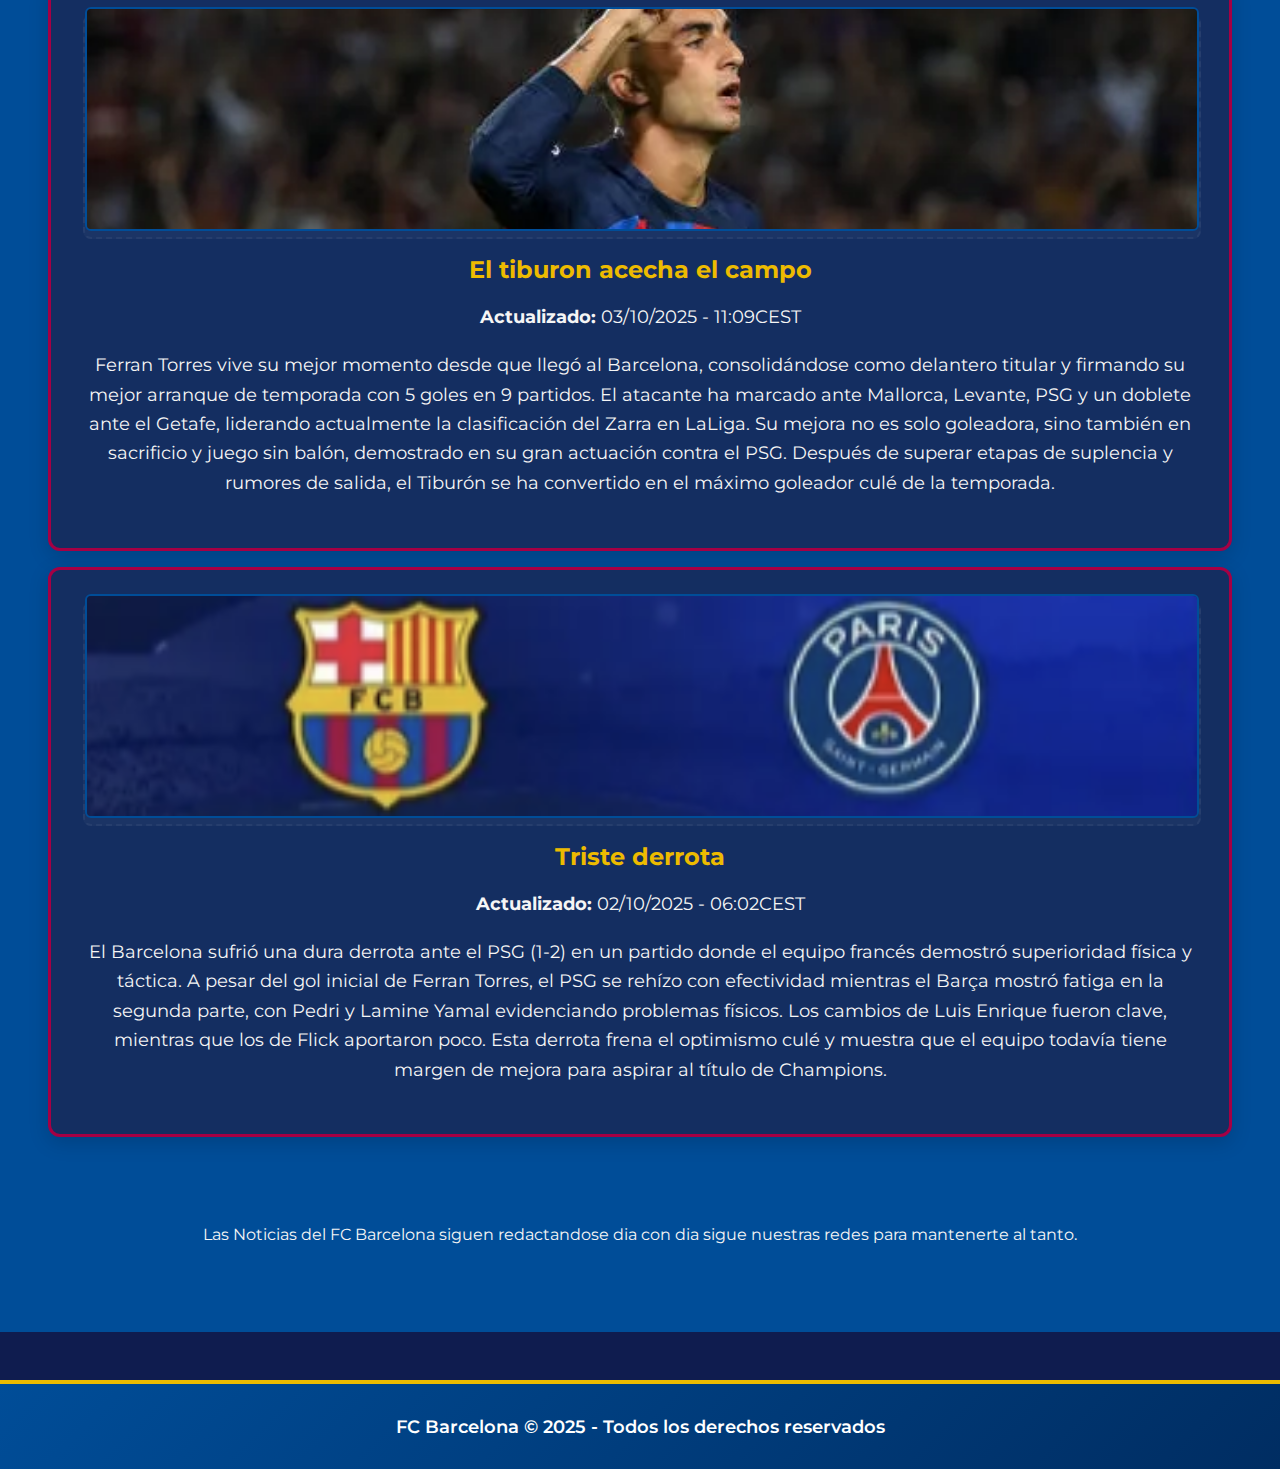
<file: noticias.html>
<!DOCTYPE html>
<html lang="es">
<head>
	<meta charset="UTF-8">
	<meta name="viewport" content="width=device-width, initial-scale=1.0">
	<title>Noticias - FC Barcelona</title>
	<link rel="stylesheet" href="css/general.css">
    <link rel="stylesheet" href="css/mobile.css">

	<style>
		#historia-hero p { font-size: 1.15rem; line-height: 1.6; color: var(--light-gray); }
		.timeline { display: grid; gap: 1rem; }
		.valor-list { display: grid; gap: 0.6rem; }
	</style>
</head>
<body>
<div id="superior">
	<div id="encabezado">
		<div id="logo">
			<h1>FC Barcelona</h1>
		</div>

		<button class="mobile-menu-toggle" aria-label="Menú">
			<span></span>
			<span></span>
			<span></span>
		</button>
        
		<nav>
			<ul>
				<li><a href="index.html" id="inicio">Inicio</a></li>
				<li><a href="noticias.html" id="noticias">Noticias</a></li>
				<li><a href="plantilla.html" id="plantilla">Plantilla</a></li>
				<li><a href="calendario.html" id="calendario">Calendario</a></li>
				<li><a href="historia.html" id="historia">Historia</a></li>
			</ul>
		</nav>
        
		<div id="imgDesc" class="noticias-style">
			<div id="description" class="" style="margin-top:1.5rem;">
				<p>Aquí encontrarás toda la información actualizada del mundo culé: Últimos partidos, fichajes, lesiones, análisis tácticos y las declaraciones más relevantes. Mantente al día con la actualidad azulgrana y no te pierdas ningún detalle de tu equipo favorito. ¡Visça el Barça!</p>
			</div>
		</div>
	</div>
</div>

<div id="principal">
	<section id="contenido">
		<div id="galeria">
			<h2 class="categoria-titulo">Ultimas noticias del FC Barcelona</h2>

			<div class="hist-grid">
			<!-- Lesion Yamal -->
			<div class="plan hist-section hist-left">
				<div class="hist-block-image">
					<img src="img/Lesion_Yamal.webp" alt="Lesion_Yamal">
				</div>
				<h3 style="color:var(--barca-yellow);">Yamal fuera por 3 a 4 semanas</h3>
				<div id="historia-hero">
					<p><strong>Actualizado:</strong> 03/10/2025 - 15:58CES.</p>
					<p>Lamine Yamal sufre una lesión en el bíceps femoral de la pierna derecha durante el Clásico ante el Real Madrid. El joven talento culé se vio obligado a abandonar el terreno de juego en el minuto 68. 
						Según los servicios médicos del club, el futbolista estará aproximadamente 3-4 semanas de baja. Se perderá encuentros clave como el derbi ante el Espanyol, la visita al Villarreal y al menos dos partidos de la fase de grupos de Champions League. Su regreso está previsto para finales de noviembre.</p>
				</div>
			</div>

		<!-- El tiburon -->
			<div class="plan hist-section hist-left">
				<div class="hist-block-image">
					<img src="img/Noticia_ferran.png" alt="El_Tiburon">
				</div>
				<h3 style="color:var(--barca-yellow);">El tiburon acecha el campo </h3>
				<div id="historia-hero">
					<p><strong>Actualizado:</strong> 03/10/2025 - 11:09CEST</p>
					<p>Ferran Torres vive su mejor momento desde que llegó al Barcelona, consolidándose como delantero titular y firmando su mejor arranque de temporada con 5 goles en 9 partidos. El atacante ha marcado ante Mallorca, Levante, PSG y un doblete ante el Getafe, liderando actualmente la clasificación del Zarra en LaLiga. 
						Su mejora no es solo goleadora, sino también en sacrificio y juego sin balón, demostrado en su gran actuación contra el PSG. Después de superar etapas de suplencia y rumores de salida, el Tiburón se ha convertido en el máximo goleador culé de la temporada.</p>
				</div>
			</div>

		<!-- Frenazo PSG -->
			<div class="plan hist-section hist-left">
				<div class="hist-block-image">
					<img src="img/barxa_psg.png" alt="Barca_psg">
				</div>
				<h3 style="color:var(--barca-yellow);">Triste derrota </h3>
				<div id="historia-hero">
					<p><strong>Actualizado:</strong> 02/10/2025 - 06:02CEST</p>
					<p>El Barcelona sufrió una dura derrota ante el PSG (1-2) en un partido donde el equipo francés demostró superioridad física y táctica. A pesar del gol inicial de Ferran Torres, el PSG se rehízo con efectividad mientras el Barça mostró fatiga en la segunda parte, con Pedri y Lamine Yamal evidenciando problemas físicos.
						Los cambios de Luis Enrique fueron clave, mientras que los de Flick aportaron poco. Esta derrota frena el optimismo culé y muestra que el equipo todavía tiene margen de mejora para aspirar al título de Champions.</p>
				</div>
			</div>

			</div> 
			<div style="grid-column:1 / -1; text-align:center; color:var(--light-gray); max-width:900px; margin:1.5rem auto;">
				<p>Las Noticias del FC Barcelona siguen redactandose dia con dia sigue nuestras redes para mantenerte al tanto.</p>
			</div>

		</div>
	</section>
</div>

<footer>
	<p>FC Barcelona &copy; 2025 - Todos los derechos reservados</p>
</footer>

<div class="menu-overlay"></div>

<script>
const menuToggle = document.querySelector('.mobile-menu-toggle');
const nav = document.querySelector('#encabezado > nav');
const overlay = document.querySelector('.menu-overlay');

if (menuToggle && nav) {
	menuToggle.addEventListener('click', () => {
		menuToggle.classList.toggle('active');
		nav.classList.toggle('active');
		overlay.classList.toggle('active');
	});
	
	overlay.addEventListener('click', () => {
		menuToggle.classList.remove('active');
		nav.classList.remove('active');
		overlay.classList.remove('active');
	});

	nav.querySelectorAll('a').forEach(link => {
		link.addEventListener('click', () => {
			menuToggle.classList.remove('active');
			nav.classList.remove('active');
			overlay.classList.remove('active');
		});
	});
}
</script>

</body>
</html>
</file>
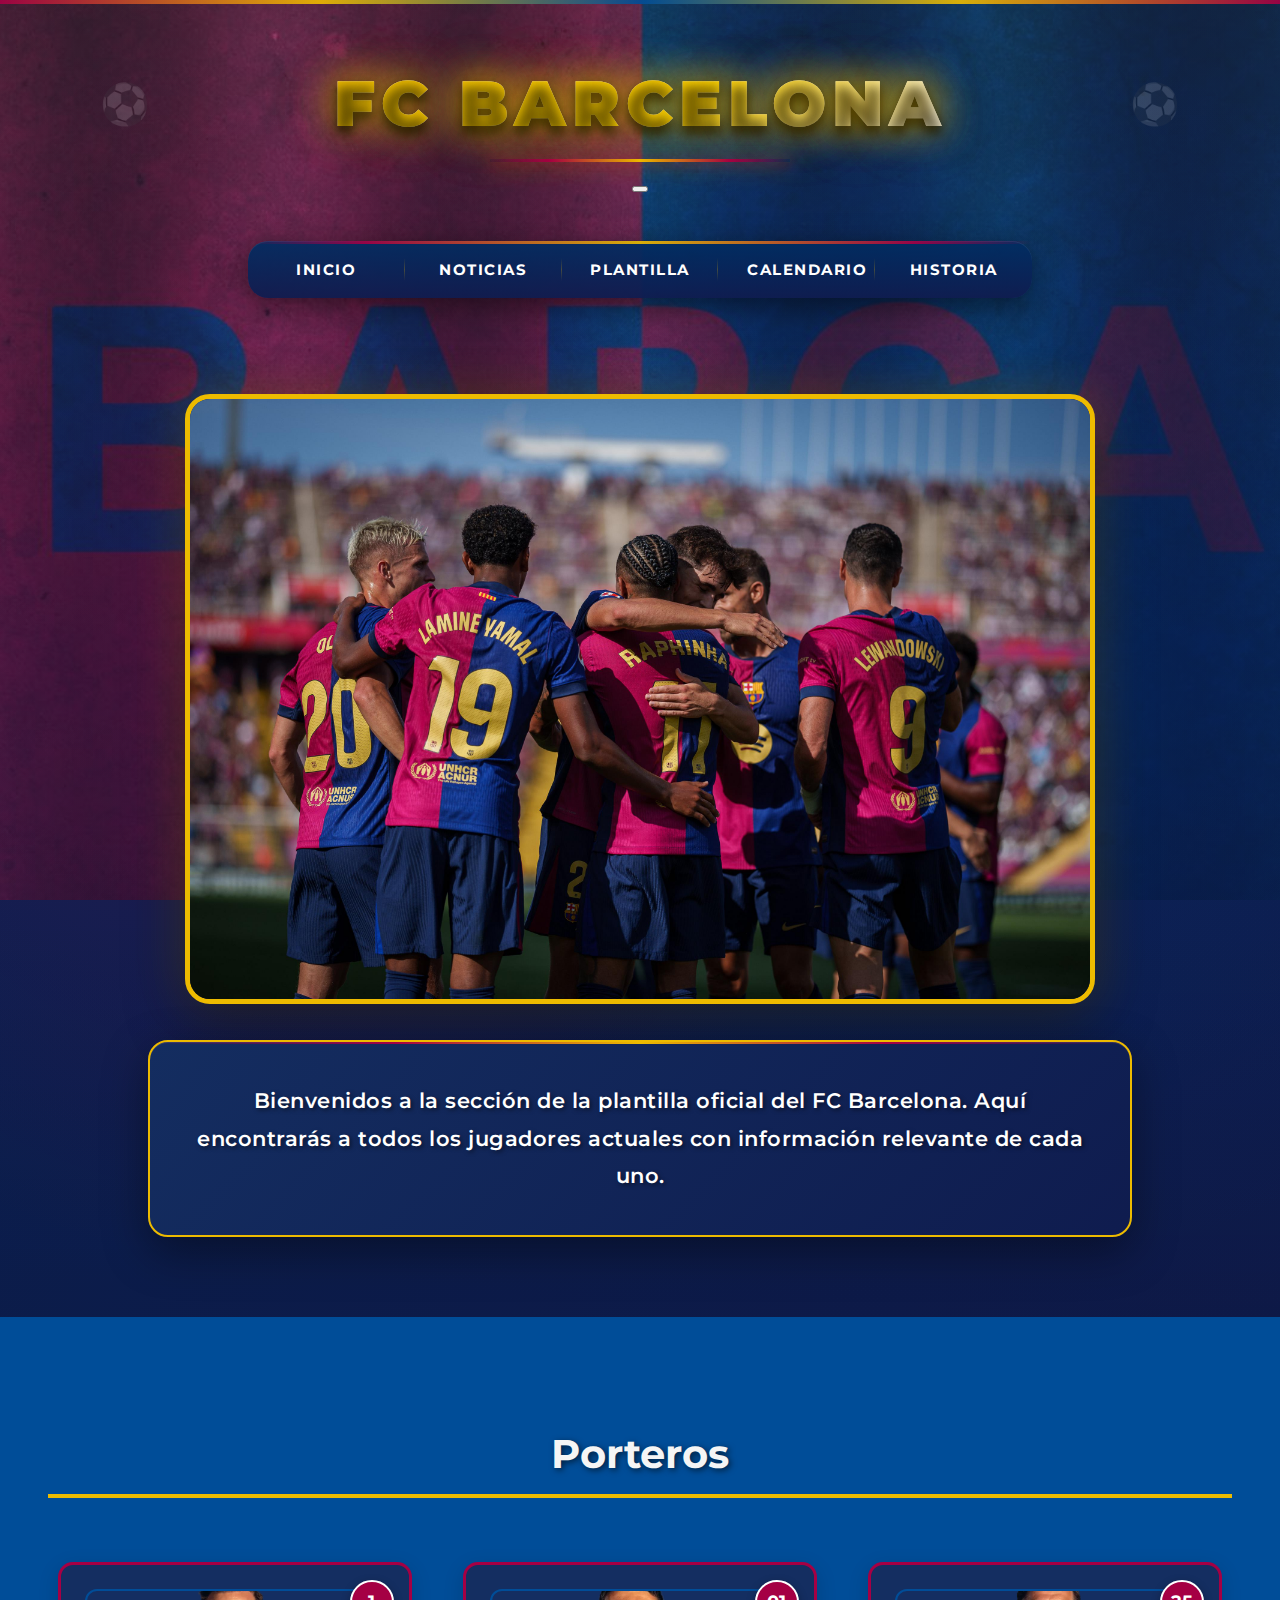
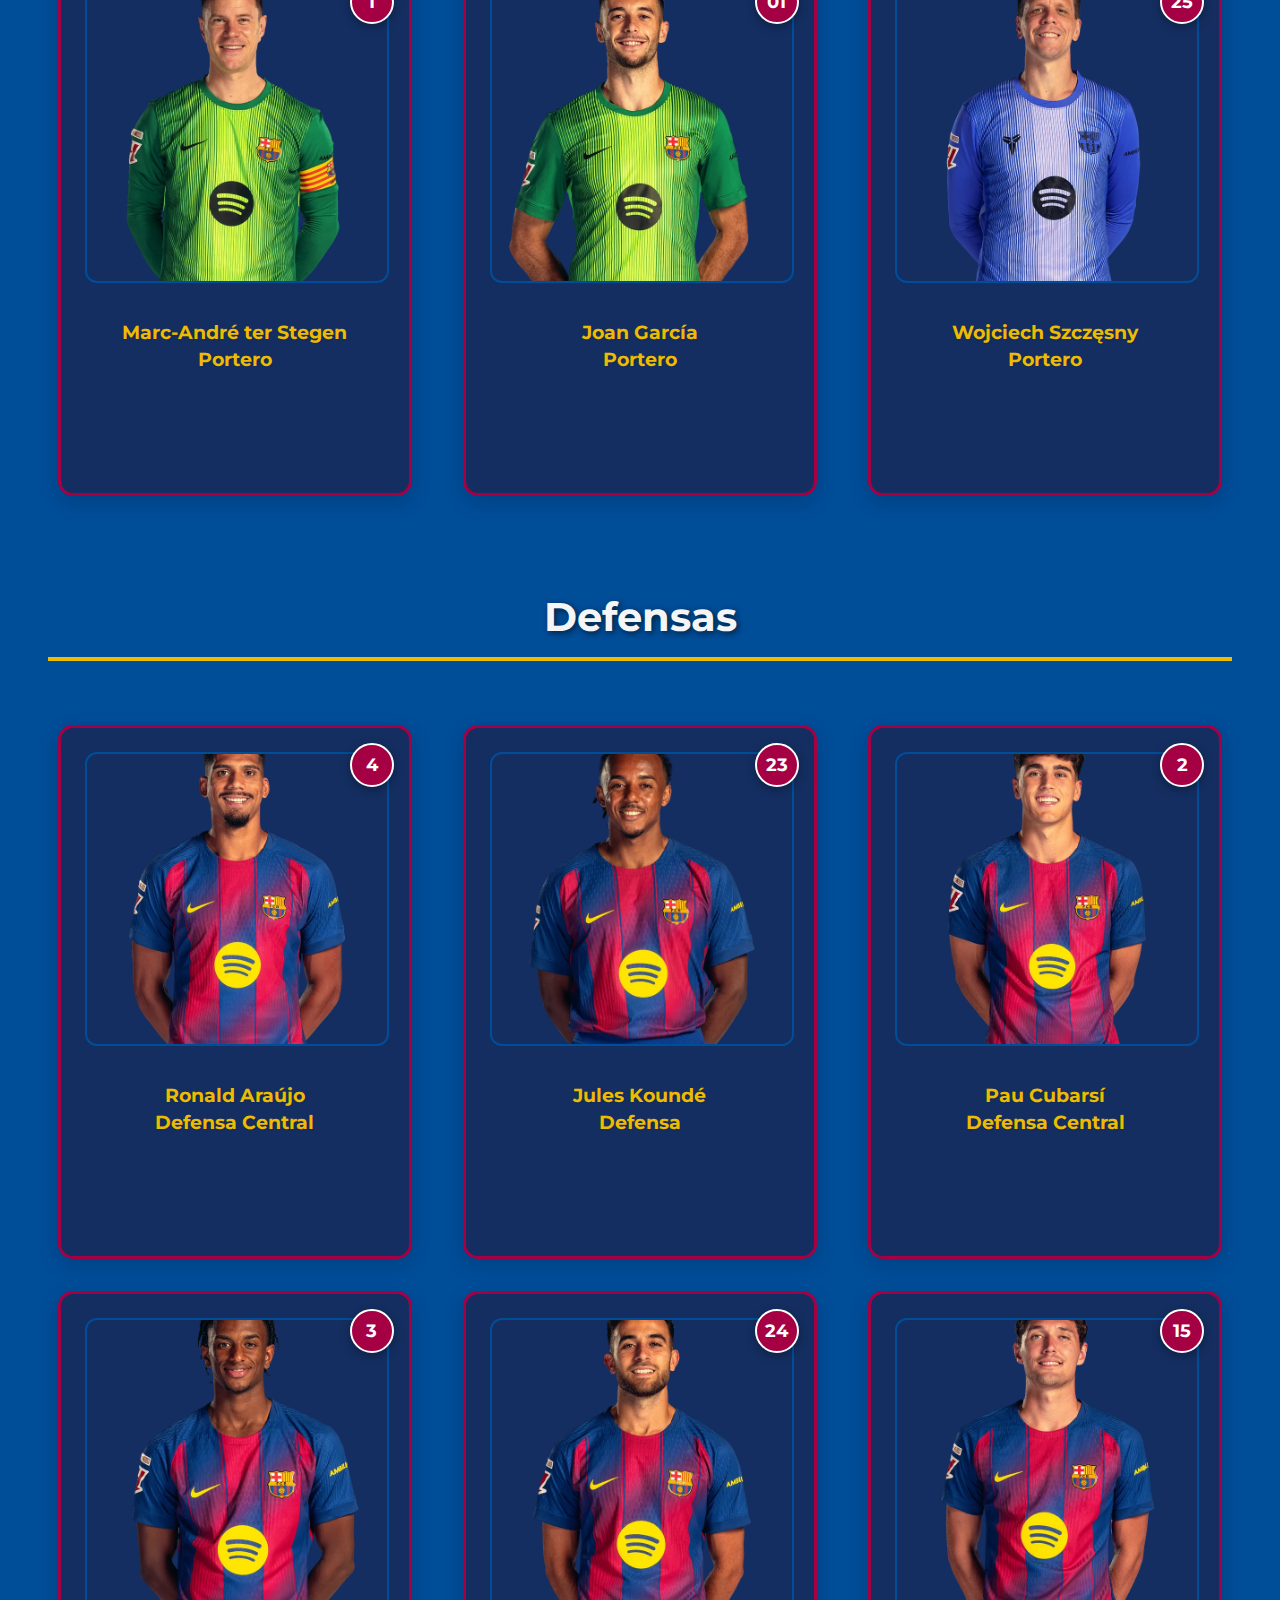
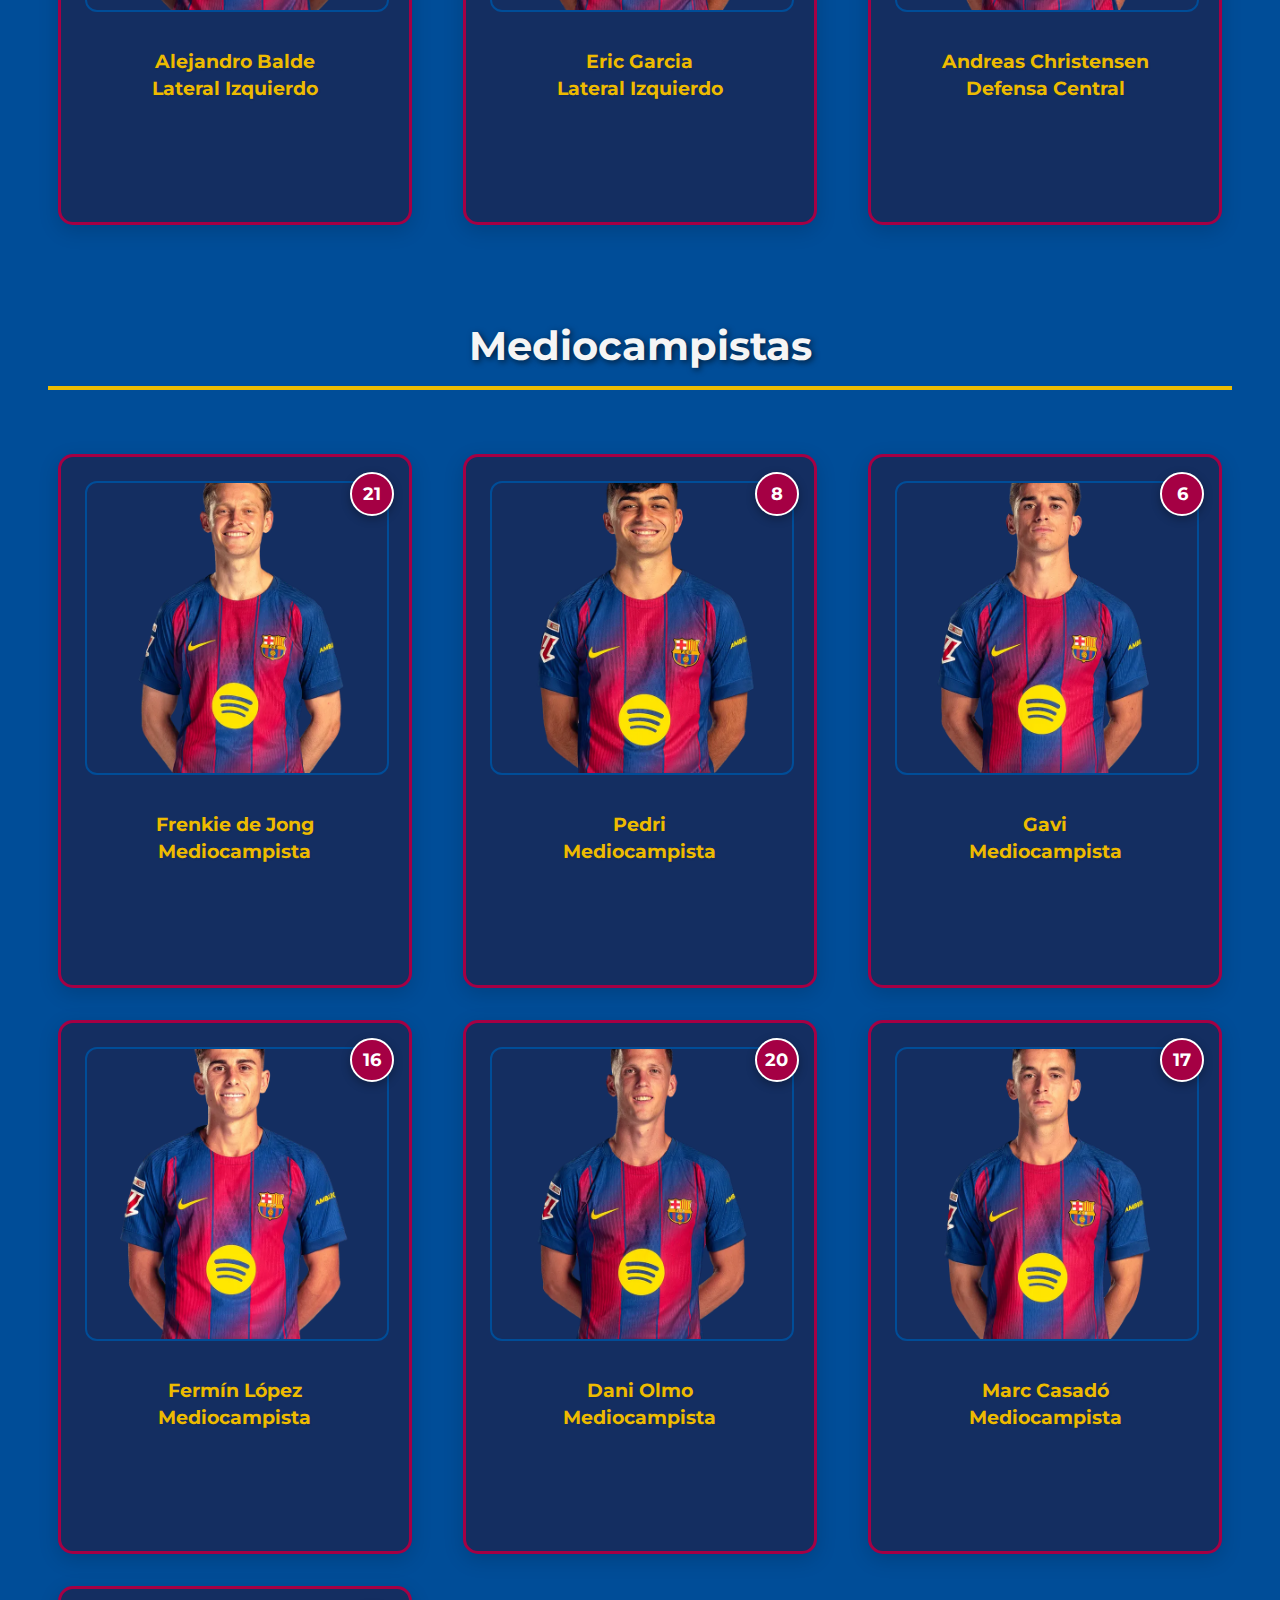
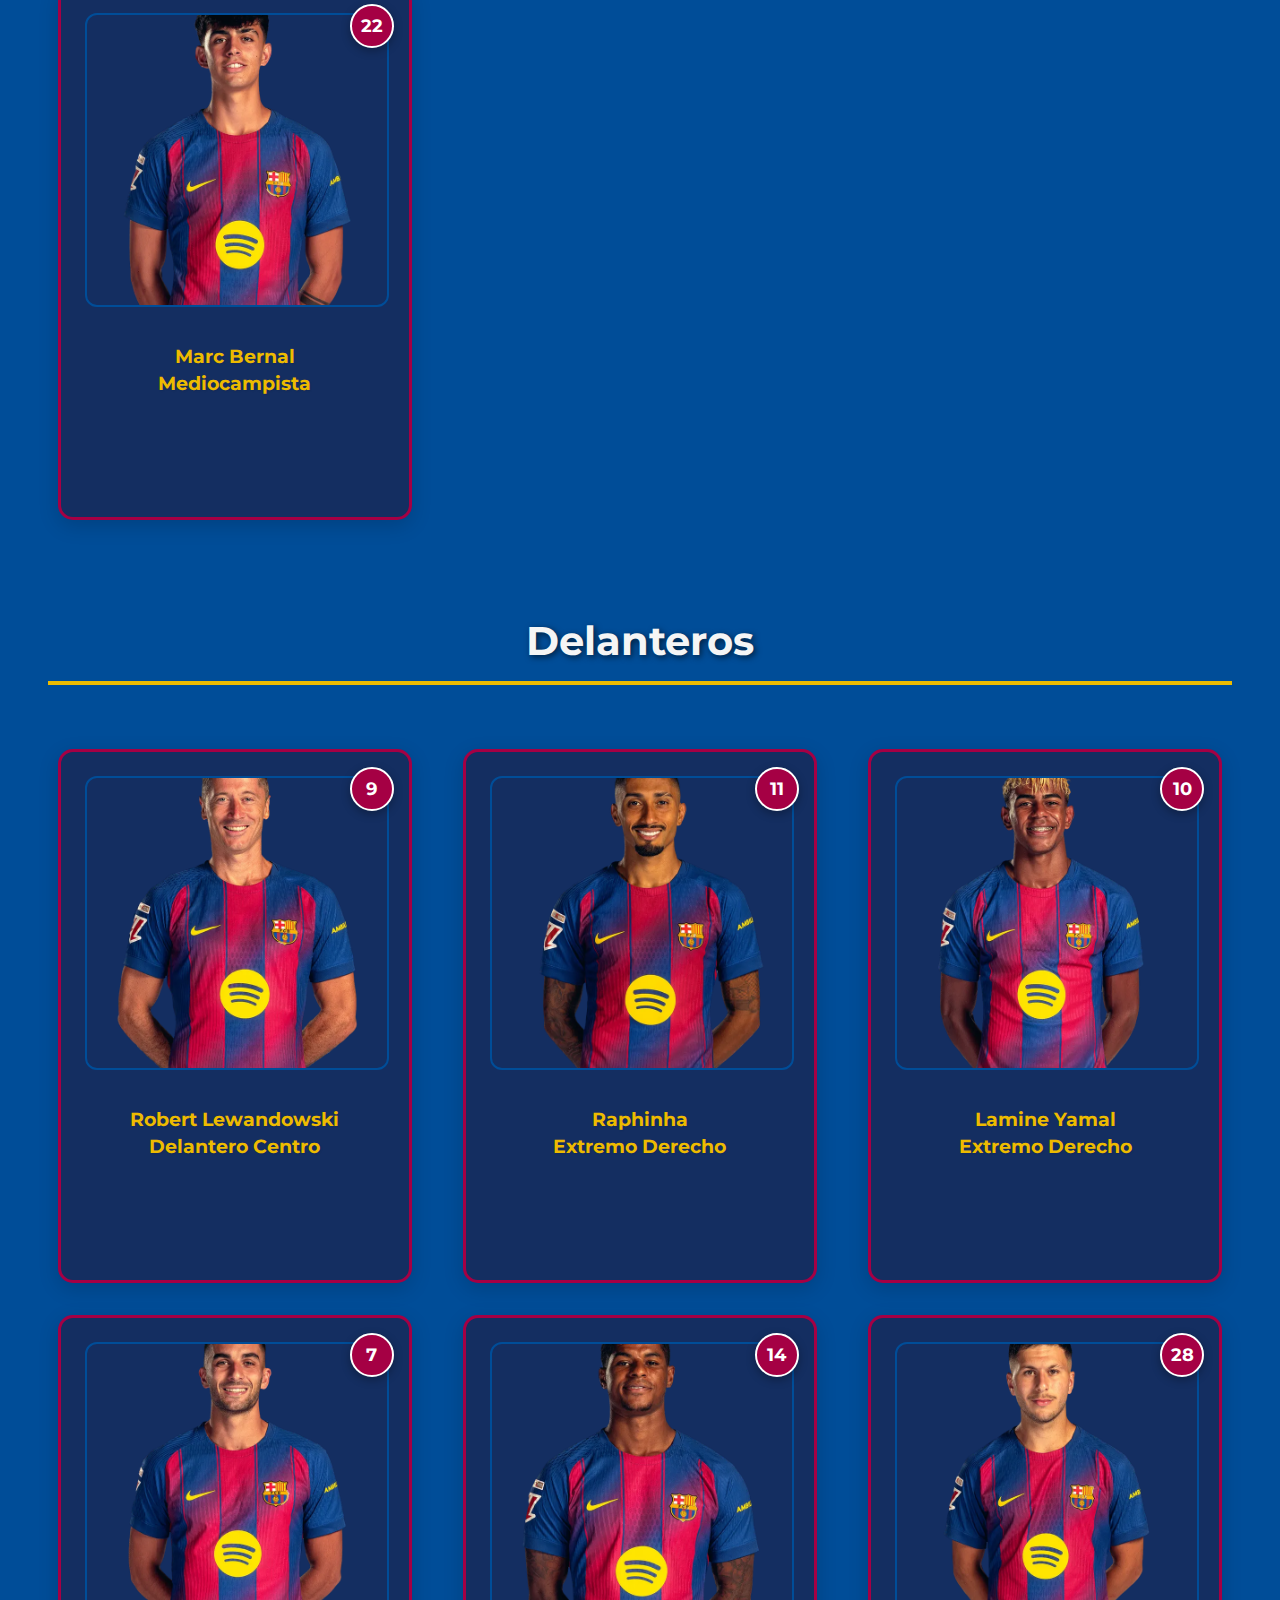
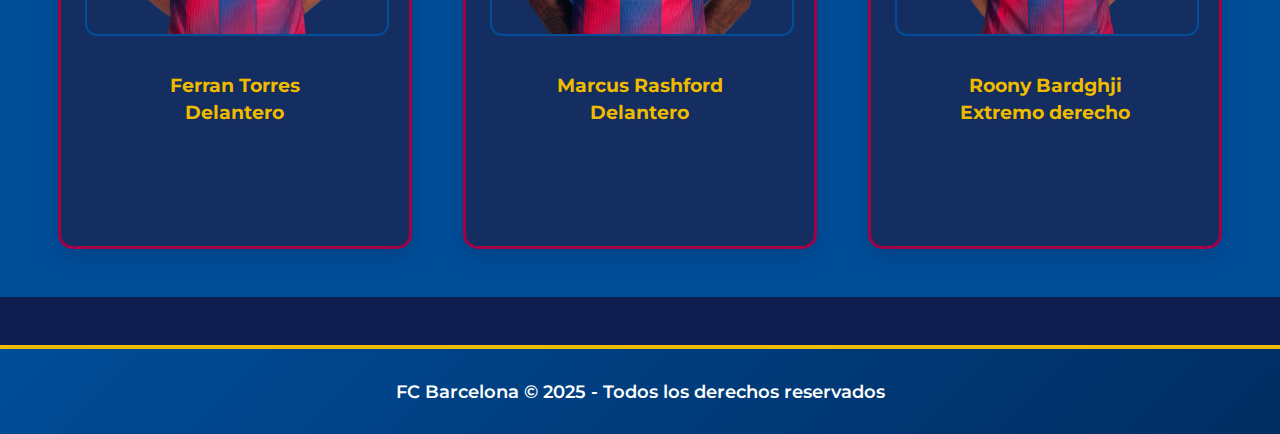
<file: plantilla.html>
<!DOCTYPE html>
<html lang="es">
<head>
    <meta charset="UTF-8">
    <meta name="viewport" content="width=device-width, initial-scale=1.0">
    <title>FC Barcelona - Plantilla Completa</title>
    <link rel="stylesheet" href="css/general.css">
    <link rel="stylesheet" href="css/calendario.css">
    <link rel="stylesheet" href="css/mobile.css">

</head>
<div id="superior">
    <div id="encabezado">
        <div id="logo">
            <h1>FC Barcelona</h1>
        </div>

        <!-- Botón hamburguesa para móvil -->
        <button class="mobile-menu-toggle" aria-label="Menú">
            <span></span>
            <span></span>
            <span></span>
        </button>
        
        <nav>
            <ul>
                <li><a href="index.html" id="inicio">Inicio</a></li>
                <li><a href="noticias.html" id="noticias">Noticias</a></li>
                <li><a href="plantilla.html" id="plantilla">Plantilla</a></li>
                <li><a href="calendario.html" id="calendario">Calendario</a></li>
                <li><a href="historia.html" id="historia">Historia</a></li>
            </ul>
        </nav>
        
        <div id="imgDesc">
            <img src="img/mini__GP15525.jpg" alt="Camp Nou" width="600" height="360">
            <div id="description">
                <p>Bienvenidos a la sección de la plantilla oficial del FC Barcelona. Aquí encontrarás a todos los jugadores actuales con información relevante de cada uno.</p>
            </div>
        </div>
    </div>
</div>
    
    <div id="principal">
        <section id="contenido">
            <div id="galeria">
                <!-- PORTERO -->
                <h3 class="categoria-titulo">Porteros</h3>
                
                <div class="plan">
                    <div class="dorsal">1</div>
                    <img src="img/01-Ter_Stegen.webp" alt="Marc-André ter Stegen">
                    <p>Marc-André ter Stegen<br>Portero</p>
                    <div class="info-extra">
                        <p><strong>Edad:</strong> 32 años</p>
                        <p><strong>Nacionalidad:</strong> Alemán</p>
                        <p><strong>Debut:</strong> 2014</p>
                        <p><strong>Partidos:</strong> 400+</p>
                        <p><strong>Descripción:</strong> Capitán, líder defensivo y uno de los mejores porteros del mundo.</p>
                    </div>
                </div>

                <div class="plan">
                    <div class="dorsal">01</div>
                    <img src="img/01-Joan_Garcia.webp" alt="Joan García">
                    <p>Joan García<br>Portero</p>
                    <div class="info-extra">
                        <p><strong>Edad:</strong> 24 años</p>
                        <p><strong>Nacionalidad:</strong> Español</p>
                        <p><strong>Debut:</strong> 2025</p>
                        <p><strong>Partidos:</strong> 3</p>
                        <p><strong>Descripción:</strong> Portero ágil, gran capacidad de reacción y juego con los pies.</p>
                    </div>
                </div>

                <div class="plan">
                    <div class="dorsal">25</div>
                    <img src="img/25-Szczesny.webp" alt="Wojciech Szczęsny">
                    <p>Wojciech Szczęsny<br>Portero</p>
                    <div class="info-extra">
                        <p><strong>Edad:</strong> 35 años</p>
                        <p><strong>Nacionalidad:</strong> Polaco</p>
                        <p><strong>Debut:</strong> 2025</p>
                        <p><strong>Goles:</strong> 5</p>
                        <p><strong>Descripción:</strong> Veterano con gran experiencia, reflejos rápidos y liderazgo en el área.</p>
                    </div>
                </div>

                <!-- DEFENSAS -->
                <h3 class="categoria-titulo">Defensas</h3>
                
                <div class="plan">
                    <div class="dorsal">4</div>
                    <img src="img/04-Araujo.webp" alt="Ronald Araújo">
                    <p>Ronald Araújo<br>Defensa Central</p>
                    <div class="info-extra">
                        <p><strong>Edad:</strong> 25 años</p>
                        <p><strong>Nacionalidad:</strong> Uruguayo</p>
                        <p><strong>Debut:</strong> 2019</p>
                        <p><strong>Goles:</strong> 8</p>
                        <p><strong>Descripción:</strong> Central líder, fuerte en el juego aéreo y rápido en los cruces.</p>
                    </div>
                </div>

                <div class="plan">
                    <div class="dorsal">23</div>
                    <img src="img/23-Kounde.webp" alt="Jules Koundé">
                    <p>Jules Koundé<br>Defensa</p>
                    <div class="info-extra">
                        <p><strong>Edad:</strong> 26 años</p>
                        <p><strong>Nacionalidad:</strong> Francés</p>
                        <p><strong>Debut:</strong> 2022</p>
                        <p><strong>Goles:</strong> 4</p>
                        <p><strong>Descripción:</strong> Defensa versátil, puede jugar como central o lateral derecho.</p>
                    </div>
                </div>

                <div class="plan">
                    <div class="dorsal">2</div>
                    <img src="img/02-Cubarsi.webp" alt="Pau Cubarsí">
                    <p>Pau Cubarsí<br>Defensa Central</p>
                    <div class="info-extra">
                        <p><strong>Edad:</strong> 17 años</p>
                        <p><strong>Nacionalidad:</strong> Español</p>
                        <p><strong>Debut:</strong> 2024</p>
                        <p><strong>Goles:</strong> 1</p>
                        <p><strong>Descripción:</strong> Joven talento de La Masía, gran salida de balón.</p>
                    </div>
                </div>

                <div class="plan">
                    <div class="dorsal">3</div>
                    <img src="img/03-Balde.webp" alt="Alejandro Balde">
                    <p>Alejandro Balde<br>Lateral Izquierdo</p>
                    <div class="info-extra">
                        <p><strong>Edad:</strong> 21 años</p>
                        <p><strong>Nacionalidad:</strong> Español</p>
                        <p><strong>Debut:</strong> 2021</p>
                        <p><strong>Asistencias:</strong> 12</p>
                        <p><strong>Descripción:</strong> Lateral explosivo, una de las joyas más prometedoras.</p>
                    </div>
                </div>

                <div class="plan">
                    <div class="dorsal">24</div>
                    <img src="img/24-Eric_Garcia.webp" alt="Eric Garcia">
                    <p>Eric Garcia<br>Lateral Izquierdo</p>
                    <div class="info-extra">
                        <p><strong>Edad:</strong> 24 años</p>
                        <p><strong>Nacionalidad:</strong> Español</p>
                        <p><strong>Debut:</strong> 2021</p>
                        <p><strong>Goles:</strong> 9</p>
                        <p><strong>Descripción:</strong> Lateral ágil, buena salida de balón y lectura del juego.</p>
                    </div>
                </div>

                <div class="plan">
                    <div class="dorsal">15</div>
                    <img src="img/15-Christensen.webp" alt="Andreas Christensen">
                    <p>Andreas Christensen<br>Defensa Central</p>
                    <div class="info-extra">
                        <p><strong>Edad:</strong> 29 años</p>
                        <p><strong>Nacionalidad:</strong> Danés</p>
                        <p><strong>Debut:</strong> 2022</p>
                        <p><strong>Goles:</strong> 5</p>
                        <p><strong>Descripción:</strong> Defensa sólido, buena anticipación y juego aéreo.</p>
                    </div>
                </div>

                <!-- MEDIOCAMPISTAS -->
                <h3 class="categoria-titulo">Mediocampistas</h3>

                <div class="plan">
                    <div class="dorsal">21</div>
                    <img src="img/21-De_Jong.webp" alt="Frenkie de Jong">
                    <p>Frenkie de Jong<br>Mediocampista</p>
                    <div class="info-extra">
                        <p><strong>Edad:</strong> 28 años</p>
                        <p><strong>Nacionalidad:</strong> Neerlandés</p>
                        <p><strong>Debut:</strong> 2019</p>
                        <p><strong>Goles:</strong> 16</p>
                        <p><strong>Descripción:</strong> Motor del medio campo, excelente control y visión de juego.</p>
                    </div>
                </div>

                <div class="plan">
                    <div class="dorsal">8</div>
                    <img src="img/08-Pedri.webp" alt="Pedri">
                    <p>Pedri<br>Mediocampista</p>
                    <div class="info-extra">
                        <p><strong>Edad:</strong> 22 años</p>
                        <p><strong>Nacionalidad:</strong> Español</p>
                        <p><strong>Debut:</strong> 2020</p>
                        <p><strong>Goles:</strong> 18</p>
                        <p><strong>Descripción:</strong> Cerebro creativo del equipo, gran visión y técnica.</p>
                    </div>
                </div>

                <div class="plan">
                    <div class="dorsal">6</div>
                    <img src="img/06-Gavi.webp" alt="Gavi">
                    <p>Gavi<br>Mediocampista</p>
                    <div class="info-extra">
                        <p><strong>Edad:</strong> 20 años</p>
                        <p><strong>Nacionalidad:</strong> Español</p>
                        <p><strong>Debut:</strong> 2021</p>
                        <p><strong>Goles:</strong> 7</p>
                        <p><strong>Descripción:</strong> Intensidad, garra y calidad técnica en el medio campo.</p>
                    </div>
                </div>

                <div class="plan">
                    <div class="dorsal">16</div>
                    <img src="img/16-Fermin.webp" alt="Fermín López">
                    <p>Fermín López<br>Mediocampista</p>
                    <div class="info-extra">
                        <p><strong>Edad:</strong> 21 años</p>
                        <p><strong>Nacionalidad:</strong> Español</p>
                        <p><strong>Debut:</strong> 2023</p>
                        <p><strong>Goles:</strong> 8</p>
                        <p><strong>Descripción:</strong> Polivalente, aporta llegada y energía ofensiva.</p>
                    </div>
                </div>

                <div class="plan">
                    <div class="dorsal">20</div>
                    <img src="img/20-Olmo.webp" alt="Dani Olmo">
                    <p>Dani Olmo<br>Mediocampista</p>
                    <div class="info-extra">
                        <p><strong>Edad:</strong> 27 años</p>
                        <p><strong>Nacionalidad:</strong> Español</p>
                        <p><strong>Debut:</strong> 2024</p>
                        <p><strong>Goles:</strong> 12</p>
                        <p><strong>Descripción:</strong> Mentrocampista ofensivo, gran visión y capacidad de desborde.</p>
                    </div>
                </div>

                <div class="plan">
                    <div class="dorsal">17</div>
                    <img src="img/17-Casado.webp" alt="Marc Casadó">
                    <p>Marc Casadó<br>Mediocampista</p>
                    <div class="info-extra">
                        <p><strong>Edad:</strong> 19 años</p>
                        <p><strong>Nacionalidad:</strong> Español</p>
                        <p><strong>Debut:</strong> 2022</p>
                        <p><strong>Goles:</strong> 1</p>
                        <p><strong>Descripción:</strong> Recuperador incansable, gran despliegue físico y lectura táctica.</p>
                    </div>
                </div>

                <div class="plan">
                    <div class="dorsal">22</div>
                    <img src="img/22-Bernal.webp" alt="Marc Bernal">
                    <p>Marc Bernal<br>Mediocampista</p>
                    <div class="info-extra">
                        <p><strong>Edad:</strong> 18 años</p>
                        <p><strong>Nacionalidad:</strong> Español</p>
                        <p><strong>Debut:</strong> 2024</p>
                        <p><strong>Goles:</strong> 0</p>
                        <p><strong>Descripción:</strong> Tácticamente brillante, gran capacidad de anticipación y pase preciso.</p>
                    </div>
                </div>

                <!-- DELANTEROS -->
                <h3 class="categoria-titulo">Delanteros</h3>

                <div class="plan">
                    <div class="dorsal">9</div>
                    <img src="img/09-Lewandowski.webp" alt="Robert Lewandowski">
                    <p>Robert Lewandowski<br>Delantero Centro</p>
                    <div class="info-extra">
                        <p><strong>Edad:</strong> 37 años</p>
                        <p><strong>Nacionalidad:</strong> Polaco</p>
                        <p><strong>Debut:</strong> 2022</p>
                        <p><strong>Goles:</strong> 105</p>
                        <p><strong>Descripción:</strong> Goleador histórico, líder ofensivo del equipo.</p>
                    </div>
                </div>

                <div class="plan">
                    <div class="dorsal">11</div>
                    <img src="img/11-Raphinha.webp" alt="Raphinha">
                    <p>Raphinha<br>Extremo Derecho</p>
                    <div class="info-extra">
                        <p><strong>Edad:</strong> 28 años</p>
                        <p><strong>Nacionalidad:</strong> Brasileño</p>
                        <p><strong>Debut:</strong> 2022</p>
                        <p><strong>Goles:</strong> 57</p>
                        <p><strong>Descripción:</strong> Extremo rápido y habilidoso, con gran disparo.</p>
                    </div>
                </div>

                <div class="plan">
                    <div class="dorsal">10</div>
                    <img src="img/10-Lamine.webp" alt="Lamine Yamal">
                    <p>Lamine Yamal<br>Extremo Derecho</p>
                    <div class="info-extra">
                        <p><strong>Edad:</strong> 18 años</p>
                        <p><strong>Nacionalidad:</strong> Español</p>
                        <p><strong>Debut:</strong> 2023</p>
                        <p><strong>Goles:</strong> 26</p>
                        <p><strong>Descripción:</strong> Joven estrella, desequilibrante y creativo.</p>
                    </div>
                </div>

                <div class="plan">
                    <div class="dorsal">7</div>
                    <img src="img/07-Ferran_Torres.webp" alt="Ferran Torres">
                    <p>Ferran Torres<br>Delantero</p>
                    <div class="info-extra">
                        <p><strong>Edad:</strong> 25 años</p>
                        <p><strong>Nacionalidad:</strong> Español</p>
                        <p><strong>Debut:</strong> 2022</p>
                        <p><strong>Goles:</strong> 49</p>
                        <p><strong>Descripción:</strong> Atacante versátil, gran movilidad en el frente de ataque.</p>
                    </div>
                </div>

                <div class="plan">
                    <div class="dorsal">14</div>
                    <img src="img/14-Rashford.webp" alt="Marcus Rashford">
                    <p>Marcus Rashford<br>Delantero</p>
                    <div class="info-extra">
                        <p><strong>Edad:</strong> 26 años</p>
                        <p><strong>Nacionalidad:</strong> Inglés</p>
                        <p><strong>Debut:</strong> no ha tenido</p>
                        <p><strong>Goles:</strong> 0</p>
                        <p><strong>Descripción:</strong> Delantero rápido, buen regate y definición.</p>
                    </div>
                </div>

                <div class="plan">
                    <div class="dorsal">28</div>
                    <img src="img/28-Bardghji.webp" alt="Roony Bardghji">
                    <p>Roony Bardghji<br>Extremo derecho</p>
                    <div class="info-extra">
                        <p><strong>Edad:</strong> 19 años</p>
                        <p><strong>Nacionalidad:</strong> Sueco</p>
                        <p><strong>Debut:</strong> 2025</p>
                        <p><strong>Goles:</strong> 0</p>
                        <p><strong>Descripción:</strong> Extremo veloz, gran regate y visión de juego.h</p>
                    </div>
                </div>

            </div>
        </section>
    </div>

    <footer>
        <p>FC Barcelona &copy; 2025 - Todos los derechos reservados</p>
    </footer>

    <!-- Overlay para menú móvil -->
    <div class="menu-overlay"></div>

    <script>
    const menuToggle = document.querySelector('.mobile-menu-toggle');
    const nav = document.querySelector('nav');
    const overlay = document.querySelector('.menu-overlay');

    if (menuToggle) {
        menuToggle.addEventListener('click', () => {
            menuToggle.classList.toggle('active');
            nav.classList.toggle('active');
            overlay.classList.toggle('active');
        });
        
        overlay.addEventListener('click', () => {
            menuToggle.classList.remove('active');
            nav.classList.remove('active');
            overlay.classList.remove('active');
        });
    }
    </script>
    
</body>
</html>
</file>
<file: css/general.css>
@import url('https://fonts.googleapis.com/css2?family=Montserrat:wght@400;500;600;700;800;900&display=swap');

/* Paleta oficial Barça */
:root {
    --barca-blue: #004D98;
    --barca-red: #A50044;
    --barca-yellow: #EDBB00;
    --barca-dark-blue: #002D62;
    --barca-light-blue: #0066CC;
    --white: #FFFFFF;
    --light-gray: #F5F5F5;
    --dark-gray: #333333;
    
    --azul-oscuro: #0F1C4F;
    --azul-medio: #142E61;
    --borde-amarillo: #FFC000;
}


body {
    margin: 0;
    padding: 0;
    background-color: var(--azul-oscuro);
    color: var(--white);
    font-family: 'Montserrat', 'Arial', sans-serif;
    scroll-behavior: smooth;
}

.container {
    max-width: 1100px;
    margin: 0 auto;
    padding: 16px;
}

.title {
    font-size: clamp(1.4rem, 3vw, 2rem);
    margin: 8px 0 12px 0;
}


#superior {
    background: 
        linear-gradient(135deg, rgba(0, 46, 98, 0.356) 0%, rgba(15, 28, 79, 0.75) 100%),
        url('../img/barca2.jpg') center/cover no-repeat fixed;
    min-height: 60vh;
    display: flex;
    flex-direction: column;
    justify-content: center;
    align-items: center;
    position: relative;
    overflow: hidden;
    padding: 2rem 0;
}

#superior::before {
    content: '';
    position: absolute;
    top: 0;
    left: 0;
    right: 0;
    bottom: 0;
    background: 
        radial-gradient(circle at 20% 50%, rgba(165, 0, 68, 0.15) 0%, transparent 50%),
        radial-gradient(circle at 80% 50%, rgba(0, 77, 152, 0.15) 0%, transparent 50%),
        linear-gradient(180deg, rgba(237, 187, 0, 0.05) 0%, transparent 50%, rgba(0, 0, 0, 0.1) 100%);
    pointer-events: none;
    z-index: 1;
}

#superior::after {
    content: '';
    position: absolute;
    top: 0;
    left: 0;
    right: 0;
    height: 4px;
    background: linear-gradient(90deg, 
        var(--barca-red) 0%, 
        var(--barca-yellow) 25%, 
        var(--barca-blue) 50%, 
        var(--barca-yellow) 75%, 
        var(--barca-red) 100%);
    opacity: 0.9;
    z-index: 3;
}

#encabezado {
    position: relative;
    z-index: 2;
    text-align: center;
    width: 100%;
    max-width: 1200px;
    padding: 0 2rem;
    animation: slideInDown 1s ease-out;
}

@keyframes slideInDown {
    from {
        opacity: 0;
        transform: translateY(-50px);
    }
    to {
        opacity: 1;
        transform: translateY(0);
    }
}

#logo {
    text-align: center;
    padding: 2rem 0;
    background: transparent;
    margin: 0;
    border: none;
    position: relative;
}

#logo::before {
    content: '⚽';
    position: absolute;
    left: 5%;
    top: 50%;
    transform: translateY(-50%);
    font-size: 2.5rem;
    opacity: 0.15;
    animation: float 4s ease-in-out infinite;
}

#logo::after {
    content: '⚽';
    position: absolute;
    right: 5%;
    top: 50%;
    transform: translateY(-50%);
    font-size: 2.5rem;
    opacity: 0.15;
    animation: float 4s ease-in-out infinite reverse;
}

#logo h1 {
    color: var(--white);
    font-size: clamp(2.5rem, 6vw, 4rem);
    font-weight: 900;
    margin: 0;
    letter-spacing: 6px;
    text-transform: uppercase;
    position: relative;
    display: inline-block;
    text-shadow: 
        0 0 40px rgba(237, 187, 0, 0.6),
        0 6px 12px rgba(0, 0, 0, 0.7),
        0 0 80px rgba(237, 187, 0, 0.2);
    animation: titleGlow 4s ease-in-out infinite, fadeInUp 1s ease-out 0.3s both;
}

@keyframes fadeInUp {
    from {
        opacity: 0;
        transform: translateY(30px);
    }
    to {
        opacity: 1;
        transform: translateY(0);
    }
}

#logo h1::before {
    content: 'FC BARCELONA';
    position: absolute;
    left: 0;
    top: 0;
    background: linear-gradient(135deg, 
        var(--barca-yellow) 0%, 
        #FFD700 30%,
        #FFF 50%, 
        #FFD700 70%,
        var(--barca-yellow) 100%);
    background-size: 200% auto;
    -webkit-background-clip: text;
    -webkit-text-fill-color: transparent;
    background-clip: text;
    z-index: 2;
    animation: gradientShift 3s linear infinite;
}

#logo h1::after {
    content: '';
    position: absolute;
    bottom: -20px;
    left: 50%;
    transform: translateX(-50%);
    width: clamp(150px, 50%, 300px);
    height: 3px;
    background: linear-gradient(90deg, 
        transparent 0%, 
        var(--barca-red) 20%, 
        var(--barca-yellow) 50%, 
        var(--barca-red) 80%, 
        transparent 100%);
    box-shadow: 
        0 0 25px rgba(237, 187, 0, 0.9),
        0 2px 12px rgba(165, 0, 68, 0.6);
    animation: lineGlow 2s ease-in-out infinite;
}

@keyframes shimmer {
    0% { transform: translateX(-100%); }
    100% { transform: translateX(100%); }
}


nav {
    background: linear-gradient(180deg, rgba(0, 45, 98, 0.92) 0%, rgba(15, 28, 79, 0.95) 100%);
    padding: 0;
    margin: 3rem 0 0 0;
    box-shadow: 
        0 8px 30px rgba(0, 0, 0, 0.5),
        inset 0 1px 0 rgba(255, 255, 255, 0.08);
    position: relative;
    z-index: 100;
    border-radius: 20px;
    width: fit-content;
    margin-left: auto;
    margin-right: auto;
    animation: fadeInUp 1s ease-out 0.6s both;
}

nav::before {
    content: '';
    position: absolute;
    top: 0;
    left: 0;
    right: 0;
    height: 3px;
    background: linear-gradient(90deg, 
        transparent, 
        var(--barca-red) 15%, 
        var(--barca-yellow) 50%, 
        var(--barca-red) 85%, 
        transparent);
    opacity: 0.9;
    border-radius: 20px 20px 0 0;
}

nav ul {
    list-style: none;
    margin: 0;
    padding: 0;
    display: flex;
    justify-content: center;
    align-items: center;
    gap: 0;
    flex-wrap: wrap;
}

nav li {
    margin: 0;
    flex: 1;
    min-width: 150px;
    text-align: center;
    position: relative;
    transition: all 0.3s ease;
}

nav li::before {
    content: '';
    position: absolute;
    bottom: 0;
    left: 0;
    width: 100%;
    height: 0;
    background: linear-gradient(180deg, 
        transparent, 
        rgba(237, 187, 0, 0.15));
    transition: height 0.3s ease;
    z-index: 0;
}

nav li:hover::before {
    height: 100%;
}

nav li:not(:last-child)::after {
    content: '';
    position: absolute;
    right: 0;
    top: 30%;
    height: 40%;
    width: 1px;
    background: linear-gradient(to bottom, 
        transparent, 
        rgba(237, 187, 0, 0.25), 
        transparent);
}

nav a {
    display: block;
    color: var(--white);
    text-decoration: none;
    padding: 1.2rem 1.8rem;
    font-weight: 700;
    font-size: 0.95rem;
    transition: all 0.3s ease;
    position: relative;
    text-transform: uppercase;
    letter-spacing: 1.5px;
    z-index: 2;
}

nav a::before {
    content: '';
    position: absolute;
    bottom: 0;
    left: 50%;
    width: 0;
    height: 3px;
    background: linear-gradient(90deg, 
        var(--barca-red), 
        var(--barca-yellow),
        var(--barca-red));
    transition: width 0.4s cubic-bezier(0.4, 0, 0.2, 1);
    transform: translateX(-50%);
}

nav a:hover::before {
    width: 85%;
}

nav a:hover {
    color: var(--barca-yellow);
    transform: translateY(-3px);
}


#imgDesc {
    background: transparent;
    padding: 3rem 2rem;
    margin-top: 3rem;
    border: none;
    box-shadow: none;
    text-align: center;
    position: relative;
    z-index: 2;
    animation: fadeInUp 1s ease-out 0.9s both;
}

#imgDesc img {
    width: 100%;
    max-width: 900px;
    height: auto;
    border-radius: 25px;
    box-shadow: 
        0 20px 60px rgba(0, 0, 0, 0.4),
        0 0 50px rgba(237, 187, 0, 0.2);
    border: 5px solid var(--barca-yellow);
    transition: all 0.5s cubic-bezier(0.4, 0, 0.2, 1);
}

#imgDesc img:hover {
    transform: scale(1.02) translateY(-5px);
    box-shadow: 
        0 25px 70px rgba(0, 0, 0, 0.5),
        0 0 60px rgba(237, 187, 0, 0.3);
}

#description {
    margin-top: 2rem;
    padding: 2.5rem;
    background: linear-gradient(135deg, 
        rgba(20, 46, 97, 0.95) 0%, 
        rgba(15, 28, 79, 0.95) 100%);
    border-radius: 20px;
    color: var(--white);
    box-shadow: 
        0 15px 45px rgba(0, 0, 0, 0.4),
        inset 0 1px 0 rgba(255, 255, 255, 0.1);
    border: 2px solid var(--barca-yellow);
    position: relative;
    z-index: 2;
    animation: fadeInUp 1s ease-out 1.2s both;
    max-width: 900px;
    margin-left: auto;
    margin-right: auto;
}

#description::before {
    content: '';
    position: absolute;
    top: 0;
    left: 0;
    right: 0;
    height: 2px;
    background: linear-gradient(90deg, 
        transparent,
        var(--barca-red),
        var(--barca-yellow),
        var(--barca-red),
        transparent);
    border-radius: 20px 20px 0 0;
}

#description p {
    font-size: clamp(1.1rem, 2.5vw, 1.3rem);
    line-height: 1.8;
    margin: 0;
    text-shadow: 2px 2px 4px rgba(0, 0, 0, 0.5);
    font-weight: 600;
    letter-spacing: 0.5px;
}

#description strong {
    font-weight: 900;
    color: var(--barca-yellow);
    text-shadow: 0 0 10px rgba(237, 187, 0, 0.4);
}


#contenido {
    padding: 3rem;
    background-color: var(--barca-blue);
    min-height: 80vh;
}


.panel {
    background: #ffffff;
    border-radius: 14px;
    padding: 16px;
    margin: 16px 0;
    box-shadow: 0 8px 20px rgba(0,0,0,.08);
}


.img-wrap {
    text-align: center;
}

.img-wrap img {
    max-width: 100%;
    height: auto;
    display: inline-block;
    margin: 0 auto;
    border-radius: 10px;
    box-shadow: 0 6px 18px rgba(0,0,0,.15);
}

.img-wrap-margin {
    margin-bottom: 14px;
}


.categoria-titulo {
    text-align: center;
    color: var(--light-gray);
    text-shadow: 2px 2px 6px rgba(0,0,0,0.6);
    font-size: 2.5rem;
    margin: 3rem 0 2rem 0;
    padding-bottom: 1rem;
    border-bottom: 4px solid var(--barca-yellow);
    font-weight: bold;
    width: 100%;
    grid-column: 1 / -1;
    justify-self: center;
}

.seccion-titulo {
    text-align: center;
    padding: 20px 0 40px;
    font-size: 2.5em;
    color: var(--barca-yellow);
    max-width: 1400px;
    margin: 0 auto;
}

.subtitle {
    font-size: clamp(1.1rem, 2.5vw, 1.4rem);
    margin: 0 0 10px 0;
}

.subtitle-main {
    display: block !important;
    color: #0f172a;
    font-weight: 700;
    font-size: clamp(1.1rem, 2.5vw, 1.4rem);
    margin: 0 0 8px 0;
}

.subtitle-secondary {
    display: block !important;
    color: #0f172a;
    font-weight: 700;
    font-size: clamp(1rem, 2.2vw, 1.2rem);
    margin: 16px 0 10px 0;
}

.paragraph-info {
    display: block !important;
    color: #1f2937;
    margin: 4px 0 10px 0;
}


#galeria {
    display: grid;
    grid-template-columns: repeat(auto-fit, minmax(320px, 1fr));
    gap: 2rem;
    margin-top: 2rem;
    justify-items: center;
    align-items: start;
}

#galeria > .categoria-titulo {
    grid-column: 1 / -1;
    text-align: center;
    margin: 4rem 0 2rem 0;
}

#galeria > .categoria-titulo:first-child {
    margin-top: 2rem;
}

#galeria > .plan {
    margin: 0 auto;
}

.integrantes-seccion {
    width: 100%;
    padding: 50px 0;
}

.integrantes-grid {
    display: grid;
    grid-template-columns: repeat(auto-fit, minmax(300px, 1fr));
    gap: 30px;
    padding: 0 40px;
    max-width: 1400px;
    margin: 0 auto;
    justify-content: center;
}


.plan {
    background: #142E61;
    border: 3px solid var(--barca-red);
    color: #FFFFFF;
    border-radius: 15px;
    overflow: hidden;
    text-align: center;
    padding: 1.5rem;
    box-shadow: 0 6px 20px rgba(0,0,0,0.15);
    transition: all 0.4s ease;
    cursor: pointer;
    height: 480px;
    position: relative;
    width: 100%;
    max-width: 300px;
    justify-self: center;
}

.plan[data-color="yellow"] {
    border-color: var(--barca-yellow);
}

.plan:hover {
    transform: scale(1.08);
    box-shadow: 0 12px 35px rgba(0,0,0,0.45);
    height: 620px;
    border-color: var(--barca-yellow);
    z-index: 10;
}

.plan[data-color="yellow"]:hover {
    border-color: var(--barca-red);
}

.plan img {
    width: 100%;
    height: 290px;
    object-fit: cover;
    border-radius: 12px;
    margin-bottom: 1rem;
    transition: transform 0.3s ease;
    border: 2px solid var(--barca-blue);
}

.plan:hover img {
    transform: scale(1.05);
}

.plan h3 {
    font-size: 1.5rem;
    margin: 0.5rem 0;
}

.plan > p {
    font-size: 1.2rem;
    font-weight: bold;
    color: var(--barca-yellow);
    margin: 1rem 0;
    line-height: 1.4;
    text-shadow: 1px 1px 2px rgba(0, 0, 0, 0.1);
}


.dorsal {
    position: absolute;
    top: 15px;
    right: 15px;
    background: var(--barca-red);
    color: white;
    width: 40px;
    height: 40px;
    border-radius: 50%;
    display: flex;
    align-items: center;
    justify-content: center;
    font-weight: bold;
    font-size: 1.1rem;
    border: 2px solid var(--white);
    box-shadow: 0 3px 10px rgba(0, 0, 0, 0.3);
}

.plan[data-color="yellow"] .dorsal {
    background: var(--barca-yellow);
    color: var(--azul-oscuro);
    border: 2px solid var(--barca-red);
}


.info-extra {
    opacity: 0;
    max-height: 0;
    overflow: hidden;
    transition: opacity 0.4s ease, max-height 0.4s ease;
    font-size: 1rem;
    text-align: left;
    margin-top: 1rem;
    padding: 0 0.5rem;
}

.plan:hover .info-extra {
    opacity: 1;
    max-height: 250px;
}

.info-extra p {
    margin: 0.6rem 0;
    line-height: 1.5;
    padding: 0.3rem 0;
    border-bottom: 1px solid rgba(255,255,255,0.2);
    font-size: 1rem;
}

.info-extra p:last-child {
    border-bottom: none;
}

.info-extra strong {
    color: var(--barca-red);
    font-weight: 700;
}


.plan::after {
    content: '';
    position: absolute;
    top: -50%;
    left: -50%;
    width: 200%;
    height: 200%;
    background: linear-gradient(45deg, transparent, rgba(255, 255, 255, 0.1), transparent);
    transform: rotate(45deg);
    transition: all 0.6s ease;
    opacity: 0;
}

.plan:hover::after {
    opacity: 1;
    transform: rotate(45deg) translate(20%, 20%);
}


.hist-section {
    width: 100%;
    max-width: 1000px;
    height: auto !important;
    padding: 2rem;
    border-radius: 12px;
    transition: none;
}

.hist-section .info-extra {
    display: block;
    max-height: none;
    opacity: 1;
}

.hist-section:hover {
    transform: none;
    box-shadow: 0 8px 20px rgba(0,0,0,0.18);
}

.hist-section + .hist-section {
    margin-top: 1.25rem;
}

.hist-grid {
    display: block !important;
    grid-column: 1 / -1 !important;
    width: 100%;
    box-sizing: border-box;
}

.hist-grid .hist-section {
    width: 100% !important;
    max-width: none !important;
    box-sizing: border-box !important;
    margin: 1rem auto !important;
}

.hist-image-space {
    max-width: 1200px;
    margin: 2rem auto;
    padding: 1rem;
    text-align: center;
    border: 2px dashed rgba(255,255,255,0.08);
    border-radius: 8px;
}

.hist-block-image {
    width: 100%;
    height: 220px;
    background: rgba(255,255,255,0.03);
    border: 2px dashed rgba(255,255,255,0.05);
    display: flex;
    align-items: center;
    justify-content: center;
    color: var(--light-gray);
    margin-bottom: 1rem;
    border-radius: 8px;
}

.hist-block-image img {
    width: 100%;
    height: 100%;
    object-fit: cover;
    border-radius: 6px;
}


footer {
    background: linear-gradient(135deg, var(--barca-blue) 0%, var(--barca-dark-blue) 100%);
    color: var(--white);
    text-align: center;
    padding: 2rem;
    margin-top: 3rem;
    border-top: 4px solid var(--barca-yellow);
}

footer.calendario-style {
    background: #004D98;
    padding: 20px 0;
    margin-top: 40px;
    font-size: 1.1rem;
}

.footer-line {
    height: 5px;
    background-color: var(--borde-amarillo);
    width: 100%;
    margin-bottom: 20px;
}

footer p {
    margin: 0;
    font-size: 1.1rem;
    font-weight: 600;
}

footer.calendario-style p {
    font-weight: 500;
}

.footer-link {
    color: white;
    text-decoration: none;
    font-size: 16px;
    padding: 8px 16px;
    border: 1px solid white;
    border-radius: 4px;
    transition: all 0.3s ease;
}

.footer-link:hover {
    background-color: #EDBB00;
    border-color: #EDBB00;
    color: #004D98;
}


@media (max-width: 767px) {
    #logo {
        padding: 2rem 0 1.5rem 0;
    }
    
    #logo h1 {
        font-size: 2rem;
        letter-spacing: 3px;
    }
    
    #logo h1::after {
        width: 150px;
        height: 2px;
        bottom: -10px;
    }
    
    nav {
        background: linear-gradient(180deg, rgba(0, 45, 98, 0.95) 0%, rgba(15, 28, 79, 0.98) 100%);
    }
    
    nav ul {
        flex-direction: column;
    }
    
    nav li {
        width: 100%;
        flex: none;
        border-bottom: 1px solid rgba(255, 255, 255, 0.08);
    }
    
    nav li::after {
        display: none;
    }
    
    nav a {
        padding: 1.2rem;
        font-size: 1rem;
        letter-spacing: 1.5px;
    }
    
    nav a::before {
        height: 3px;
        width: 0;
        left: 0;
        transform: none;
    }
    
    nav a:hover::before {
        width: 100%;
    }
    
    nav a:hover {
        transform: translateY(0);
    }
    
    #imgDesc {
        padding: 1.5rem;
        border-radius: 0;
    }
    
    #imgDesc img {
        border-radius: 12px;
    }
    
    #imgDesc.calendario-style {
        padding: 0;
        margin-bottom: 15px;
    }
    
    #imgDesc.calendario-style img {
        width: 100%;
        height: 250px;
        border-radius: 8px;
        border-width: 3px;
    }
    
    #imgDesc.noticias-style img {
        height: 300px;
    }
    
    #description {
        padding: 1.2rem;
        margin-top: 1rem;
        border-radius: 12px;
    }
    
    #description.calendario-style {
        width: 100%;
        padding: 15px 20px;
        margin-top: -30px;
        border-width: 2px;
    }
    
    #description p {
        font-size: 1.1rem;
        line-height: 1.6;
    }
    
    #description.calendario-style p {
        font-size: 1rem;
    }
    
    #contenido {
        padding: 1.5rem 1rem;
    }
    
    #galeria {
        grid-template-columns: 1fr;
        gap: 1.5rem;
        padding: 0;
    }
    
    .integrantes-grid {
        grid-template-columns: 1fr;
        gap: 20px;
        padding: 0 15px;
    }
    
    .title {
        font-size: 1.3rem;
    }
    
    .categoria-titulo {
        font-size: 1.8rem;
        margin: 2rem 0 1rem 0;
        padding-bottom: 0.8rem;
    }
    
    .seccion-titulo {
        font-size: 1.8rem;
        padding: 15px 0 25px;
    }
    
    .plan {
        max-width: 100%;
        width: 100%;
        height: 420px;
        padding: 1.2rem;
    }
    
    .plan:hover {
        height: 580px;
    }
    
    .plan img {
        height: 240px;
    }
    
    .plan h3 {
        font-size: 1.3rem;
    }
    
    .plan > p {
        font-size: 1.1rem;
    }
    
    .dorsal {
        width: 35px;
        height: 35px;
        font-size: 1rem;
        top: 12px;
        right: 12px;
    }
    
    .info-extra {
        font-size: 0.95rem;
    }
    
    .plan:hover .info-extra {
        max-height: 220px;
    }
    
    .panel {
        padding: 12px;
        margin: 12px 0;
        border-radius: 10px;
    }
    
    .hist-grid {
        display: block !important;
    }
    
    .hist-grid .hist-section {
        width: 100% !important;
        max-width: none !important;
        padding: 1.2rem !important;
        margin: 0.8rem auto !important;
    }
    
    .hist-section {
        padding: 1.2rem !important;
    }
    
    .hist-block-image {
        height: 180px;
    }
    
    .hist-left,
    .hist-center,
    .hist-right {
        grid-column: 1;
    }
    
    footer {
        padding: 1.5rem 1rem;
        margin-top: 2rem;
        border-top-width: 3px;
    }
    
    footer.calendario-style {
        padding: 15px 0;
        margin-top: 30px;
    }
    
    footer p {
        font-size: 1rem;
    }
    
    .footer-link {
        font-size: 14px;
        padding: 6px 12px;
    }
}


.slider-bg {
    position: absolute;
    top: 0;
    left: 0;
    width: 100%;
    height: 100%;
    z-index: 0;
    overflow: hidden;
}

.slider-bg-img {
    position: absolute;
    top: 0;
    left: 0;
    width: 100%;
    height: 100%;
    object-fit: cover;
    opacity: 0;
    transition: opacity 0.8s cubic-bezier(0.4, 0, 0.2, 1);
}

.slider-bg-img.active {
    opacity: 1;
}

.admin-access-btn {
    display: inline-block;
    background: linear-gradient(135deg, var(--barca-blue) 0%, #003d82 100%);
    color: white;
    padding: 0.8rem 1.5rem;
    border-radius: 8px;
    text-decoration: none;
    font-weight: bold;
    border: 2px solid var(--barca-yellow);
    transition: all 0.3s ease;
    text-transform: uppercase;
    letter-spacing: 1px;
    font-size: 0.9rem;
    box-shadow: 0 4px 15px rgba(0, 0, 0, 0.2);
}

.admin-access-btn:hover {
    background: linear-gradient(135deg, var(--barca-yellow) 0%, #FFD700 100%);
    color: var(--barca-blue);
    transform: translateY(-2px);
    box-shadow: 0 6px 20px rgba(237, 187, 0, 0.3);
    text-decoration: none;
}

.footer-link[style*="background: var(--barca-blue)"] {
    background: linear-gradient(135deg, var(--barca-blue) 0%, #003d82 100%) !important;
    border: 2px solid var(--barca-yellow) !important;
    transition: all 0.3s ease;
}

.footer-link[style*="background: var(--barca-blue)"]:hover {
    background: linear-gradient(135deg, var(--barca-yellow) 0%, #FFD700 100%) !important;
    color: var(--barca-blue) !important;
    transform: translateY(-2px);
}
</file>
<file: css/calendario.css>
.timeline-container {
    position: relative;
    padding: 2rem 0;
    margin: 2rem auto;
    max-width: 1000px;
}

.timeline-line {
    position: absolute;
    left: 50%;
    top: 0;
    bottom: 0;
    width: 4px;
    background: linear-gradient(180deg, 
        var(--barca-red) 0%, 
        var(--barca-yellow) 50%, 
        var(--barca-red) 100%);
    transform: translateX(-50%);
    box-shadow: 0 0 15px rgba(237, 187, 0, 0.5);
}

.timeline-item {
    position: relative;
    margin: 2rem 0;
    padding: 1.5rem;
}

.timeline-item::before {
    content: '';
    position: absolute;
    left: 50%;
    top: 50%;
    width: 20px;
    height: 20px;
    background: var(--barca-yellow);
    border: 4px solid var(--barca-red);
    border-radius: 50%;
    transform: translate(-50%, -50%);
    box-shadow: 0 0 20px rgba(237, 187, 0, 0.8);
    z-index: 2;
}


.match-card {
    background: linear-gradient(135deg, #142E61 0%, #0F2350 100%);
    border-radius: 15px;
    padding: 2rem;
    margin: 1.5rem 0;
    border: 2px solid rgba(237, 187, 0, 0.3);
    box-shadow: 0 8px 25px rgba(0, 0, 0, 0.3);
    transition: all 0.3s ease;
    display: grid;
    grid-template-columns: 1fr auto 1fr;
    align-items: center;
    gap: 2rem;
}

.match-card:hover {
    transform: translateY(-5px);
    box-shadow: 0 12px 35px rgba(0, 0, 0, 0.4);
    border-color: var(--barca-yellow);
}

.match-team {
    text-align: center;
}

.match-team img {
    width: 80px;
    height: 80px;
    object-fit: contain;
    margin-bottom: 1rem;
}

.match-team h3 {
    font-size: 1.2rem;
    margin: 0.5rem 0;
    color: var(--white);
}

.match-score {
    text-align: center;
    background: linear-gradient(135deg, var(--barca-red), var(--barca-yellow));
    padding: 1.5rem 2rem;
    border-radius: 12px;
    box-shadow: 0 4px 15px rgba(0, 0, 0, 0.3);
}

.match-score .score {
    font-size: 3rem;
    font-weight: 900;
    color: var(--white);
    line-height: 1;
    text-shadow: 2px 2px 4px rgba(0, 0, 0, 0.5);
}

.match-score .vs {
    font-size: 1rem;
    opacity: 0.8;
    margin: 0 0.5rem;
}

.match-date {
    font-size: 0.9rem;
    color: var(--barca-yellow);
    margin-top: 0.5rem;
}

.match-status {
    display: inline-block;
    padding: 0.3rem 1rem;
    border-radius: 20px;
    font-size: 0.85rem;
    font-weight: 700;
    margin-top: 0.5rem;
}

.match-status.victory {
    background: linear-gradient(135deg, #00C853, #00E676);
    color: white;
}

.match-status.defeat {
    background: linear-gradient(135deg, #D32F2F, #F44336);
    color: white;
}

.match-status.draw {
    background: linear-gradient(135deg, #FFB300, #FFC107);
    color: #333;
}

.match-status.upcoming {
    background: linear-gradient(135deg, #1976D2, #2196F3);
    color: white;
}


.calendar-grid {
    display: grid;
    grid-template-columns: repeat(7, 1fr);
    gap: 0.7rem;
    margin: 2rem auto;
    width: 95%;
    max-width: 900px;
    background: linear-gradient(135deg, rgba(20, 46, 97, 0.85) 0%, rgba(10, 28, 79, 0.85) 100%);
    padding: 2rem;
    border-radius: 16px;
    box-shadow: 0 12px 40px rgba(0, 0, 0, 0.3);
}

.calendar-day {
    aspect-ratio: 1;
    display: flex;
    align-items: center;
    justify-content: center;
    background: linear-gradient(135deg, rgba(0, 45, 98, 0.8) 0%, rgba(0, 35, 75, 0.8) 100%);
    border-radius: 12px;
    color: rgba(255, 255, 255, 0.7);
    font-weight: 700;
    transition: all 0.3s cubic-bezier(0.4, 0, 0.2, 1);
    cursor: pointer;
    border: 2px solid transparent;
    position: relative;
    font-size: 1.1rem;
    text-shadow: 0 1px 2px rgba(0, 0, 0, 0.3);
}

.calendar-day.header {
    background: linear-gradient(135deg, var(--barca-blue), #002d5c);
    font-weight: 900;
    color: var(--barca-yellow);
    cursor: default;
    border: none;
    text-transform: uppercase;
    letter-spacing: 1.5px;
    font-size: 0.95rem;
    text-shadow: 0 2px 4px rgba(0, 0, 0, 0.4);
}

.calendar-day.match-day {
    background: linear-gradient(135deg, #C41E3A 0%, #8B0000 50%, #C41E3A 100%);
    box-shadow: 0 0 25px rgba(196, 30, 58, 0.5);
    color: #FFFFFF;
    font-weight: 900;
    border: 2px solid var(--barca-yellow);
    position: relative;
}

.calendar-day.match-day::after {
    content: '⚽';
    position: absolute;
    bottom: 4px;
    right: 4px;
    font-size: 0.9rem;
    filter: drop-shadow(0 0 4px rgba(0, 0, 0, 0.5));
}

.calendar-day:not(.header):not(.match-day):hover {
    transform: translateY(-6px) scale(1.1);
    background: linear-gradient(135deg, var(--barca-yellow), #FFD54F);
    color: var(--barca-dark-blue);
    border: 2px solid var(--barca-yellow);
    box-shadow: 0 10px 30px rgba(237, 187, 0, 0.4);
    font-weight: 900;
}

.calendar-day.match-day:hover {
    transform: translateY(-6px) scale(1.1);
    background: linear-gradient(135deg, #FF1744, #D32F2F);
    box-shadow: 0 12px 40px rgba(196, 30, 58, 0.6);
    border: 2px solid #FFE000;
}


.result-indicator {
    display: inline-block;
    width: 12px;
    height: 12px;
    border-radius: 50%;
    margin-right: 8px;
}

.result-indicator.win {
    background: #00E676;
    box-shadow: 0 0 10px #00E676;
}

.result-indicator.loss {
    background: #F44336;
    box-shadow: 0 0 10px #F44336;
}

.result-indicator.draw {
    background: #FFC107;
    box-shadow: 0 0 10px #FFC107;
}


.standings-table {
    width: 90%;
    max-width: 1000px;
    margin: 2.5rem auto;
    border-collapse: collapse;
    box-shadow: 0 15px 50px rgba(0, 0, 0, 0.3);
    border-radius: 16px;
    overflow: hidden;
}

.standings-table thead th {
    background: linear-gradient(90deg, #8B0000 0%, #C41E3A 50%, #8B0000 100%);
    color: #FFFFFF;
    padding: 1.2rem 1rem;
    font-weight: 900;
    text-transform: uppercase;
    font-size: 0.95rem;
    letter-spacing: 2px;
    text-align: left;
    text-shadow: 0 2px 4px rgba(0, 0, 0, 0.5);
    position: relative;
    border: none;
}

.standings-table thead th::after {
    content: '';
    position: absolute;
    bottom: -3px;
    left: 0;
    right: 0;
    height: 3px;
    background: linear-gradient(90deg, transparent, var(--barca-yellow), transparent);
    opacity: 1;
}

.standings-table tbody tr {
    background: linear-gradient(90deg, rgba(22, 41, 69, 0.9) 0%, rgba(16, 32, 52, 0.9) 100%);
    transition: all 0.35s cubic-bezier(0.4, 0, 0.2, 1);
    border: none;
}

.standings-table tbody tr:nth-child(odd) {
    background: linear-gradient(90deg, rgba(16, 32, 52, 0.85) 0%, rgba(10, 20, 40, 0.85) 100%);
}

.standings-table tbody td {
    padding: 1rem 1.1rem;
    color: #FFFFFF;
    border: none;
    font-weight: 600;
    transition: color 0.3s ease;
    text-shadow: 0 1px 2px rgba(0, 0, 0, 0.3);
}

.standings-table tbody tr:hover {
    background: linear-gradient(90deg, rgba(32, 87, 166, 0.95) 0%, rgba(20, 60, 140, 0.95) 100%);
    transform: translateX(8px);
    box-shadow: inset 0 0 20px rgba(237, 187, 0, 0.15);
}

.standings-table tbody tr:hover td {
    color: #FFE000;
}

.standings-table tbody tr.highlight {
    background: linear-gradient(90deg, 
        rgba(255, 221, 87, 0.25) 0%,
        rgba(255, 195, 0, 0.35) 50%,
        rgba(255, 221, 87, 0.25) 100%);
    border-top: 3px solid var(--barca-yellow);
    border-bottom: 3px solid var(--barca-yellow);
    font-weight: 900;
    position: relative;
}

.standings-table tbody tr.highlight::before {
    content: '★';
    position: absolute;
    left: 15px;
    top: 50%;
    transform: translateY(-50%);
    color: var(--barca-yellow);
    font-size: 1.3rem;
    text-shadow: 0 0 15px rgba(237, 187, 0, 0.8);
    z-index: 1;
    display: none;
}

.standings-table tbody tr.highlight td {
    color: #FFE000;
    text-shadow: 0 0 10px rgba(237, 187, 0, 0.5);
    text-align: center;
    padding-left: 1.1rem;
    padding-right: 1.1rem;
}

.standings-table tbody tr.highlight td:nth-child(2) {
    text-align: left;
}

.standings-table tbody tr.highlight:hover {
    background: linear-gradient(90deg, 
        rgba(255, 221, 87, 0.4) 0%,
        rgba(255, 195, 0, 0.5) 50%,
        rgba(255, 221, 87, 0.4) 100%);
    transform: scale(1.01);
    box-shadow: inset 0 0 25px rgba(237, 187, 0, 0.2);
}


@media (max-width: 1024px) {
    .standings-table {
        width: 92%;
        margin: 2rem auto;
    }

    .standings-table thead th {
        padding: 1rem 0.8rem;
        font-size: 0.85rem;
    }

    .standings-table tbody td {
        padding: 0.85rem 0.8rem;
    }

    .calendar-grid {
        gap: 0.6rem;
        padding: 1.8rem;
        max-width: 100%;
    }

    .calendar-day {
        font-size: 1rem;
    }
}

@media (max-width: 768px) {
    .standings-table {
        width: 95%;
        font-size: 0.9rem;
    }

    .standings-table thead th {
        padding: 0.9rem 0.6rem;
        font-size: 0.8rem;
        letter-spacing: 0.8px;
    }

    .standings-table tbody td {
        padding: 0.75rem 0.6rem;
        font-size: 0.9rem;
    }

    .calendar-grid {
        grid-template-columns: repeat(7, 1fr);
        gap: 0.5rem;
        padding: 1.5rem;
        width: 95%;
        max-width: 100%;
    }

    .calendar-day {
        font-size: 0.95rem;
    }

    .calendar-day.header {
        font-size: 0.85rem;
        letter-spacing: 1px;
    }

    .calendar-day.match-day::after {
        font-size: 0.8rem;
        bottom: 3px;
        right: 3px;
    }
}

@media (max-width: 480px) {
    .standings-table {
        width: 98%;
        margin: 1.5rem auto;
    }

    .standings-table thead th {
        padding: 0.7rem 0.4rem;
        font-size: 0.75rem;
        letter-spacing: 0.5px;
    }

    .standings-table tbody td {
        padding: 0.6rem 0.4rem;
        font-size: 0.85rem;
    }

    .standings-table tbody tr.highlight::before {
        font-size: 0.9rem;
        left: 5px;
    }

    .calendar-grid {
        gap: 0.4rem;
        padding: 1rem;
        width: 98%;
    }

    .calendar-day {
        font-size: 0.9rem;
    }

    .calendar-day.header {
        font-size: 0.8rem;
        letter-spacing: 0.5px;
    }

    .calendar-day.match-day::after {
        font-size: 0.7rem;
        bottom: 2px;
        right: 2px;
    }
}


.upcoming-matches {
    display: flex;
    flex-direction: column;
    gap: 1.3rem;
    margin: 2.5rem 0;
}

.upcoming-match-item {
    display: flex;
    align-items: center;
    justify-content: space-between;
    background: linear-gradient(135deg, rgba(20, 46, 97, 0.7) 0%, rgba(15, 28, 79, 0.7) 100%);
    padding: 1.6rem 1.8rem;
    border-radius: 14px;
    border-left: 5px solid var(--barca-yellow);
    border-top: 1px solid rgba(237, 187, 0, 0.25);
    box-shadow: 0 6px 20px rgba(0, 0, 0, 0.2);
    transition: all 0.4s cubic-bezier(0.4, 0, 0.2, 1);
    position: relative;
    overflow: hidden;
}

.upcoming-match-item::before {
    content: '';
    position: absolute;
    top: 0;
    left: -100%;
    width: 100%;
    height: 100%;
    background: linear-gradient(90deg, transparent, rgba(237, 187, 0, 0.1), transparent);
    transition: left 0.5s ease;
}

.upcoming-match-item:hover::before {
    left: 100%;
}

.upcoming-match-item:hover {
    transform: translateX(14px) translateY(-5px);
    background: linear-gradient(135deg, rgba(20, 46, 97, 0.98) 0%, rgba(15, 28, 79, 0.98) 100%);
    box-shadow: 0 14px 40px rgba(237, 187, 0, 0.2), inset 0 1px 20px rgba(237, 187, 0, 0.08);
    border-left: 5px solid #FFE000;
    border-top: 1px solid rgba(255, 224, 0, 0.4);
}

.upcoming-match-item .date {
    font-weight: 800;
    color: var(--barca-yellow);
    font-size: 1.05rem;
    transition: all 0.3s ease;
    min-width: 160px;
    letter-spacing: 0.5px;
}

.upcoming-match-item:hover .date {
    color: #FFFFFF;
    text-shadow: 0 0 15px rgba(237, 187, 0, 0.7);
    transform: scale(1.05);
}

.upcoming-match-item .teams {
    flex: 1;
    text-align: center;
    font-size: 1.15rem;
    font-weight: 700;
    color: rgba(255, 255, 255, 0.95);
    transition: all 0.3s ease;
    line-height: 1.5;
}

.upcoming-match-item .teams strong {
    color: var(--barca-yellow);
    font-weight: 900;
    transition: all 0.3s ease;
}

.upcoming-match-item:hover .teams {
    color: #FFFFFF;
    text-shadow: 0 0 12px rgba(237, 187, 0, 0.3);
}

.upcoming-match-item:hover .teams strong {
    color: #FFE000;
    text-shadow: 0 0 10px rgba(237, 187, 0, 0.6);
}

.upcoming-match-item .competition {
    background: linear-gradient(135deg, var(--barca-red), #D32F2F);
    padding: 0.55rem 1.3rem;
    border-radius: 25px;
    font-size: 0.9rem;
    font-weight: 800;
    color: #FFFFFF;
    letter-spacing: 0.8px;
    text-transform: uppercase;
    transition: all 0.3s cubic-bezier(0.4, 0, 0.2, 1);
    box-shadow: 0 5px 15px rgba(0, 0, 0, 0.3);
}

.upcoming-match-item:hover .competition {
    background: linear-gradient(135deg, #FF1744, #C41E3A);
    box-shadow: 0 8px 25px rgba(196, 30, 58, 0.5);
    transform: scale(1.08);
}

.calendar-controls {
    display: flex;
    justify-content: center;
    align-items: center;
    gap: 2.5rem;
    margin: 3rem 0 2.5rem 0;
    padding: 1.8rem 2.5rem;
    background: linear-gradient(135deg, var(--barca-blue) 0%, #003d82 50%, var(--barca-blue) 100%);
    border-radius: 18px;
    box-shadow: 0 15px 50px rgba(0, 0, 0, 0.3);
    position: relative;
    overflow: hidden;
}

.calendar-controls::before {
    content: '';
    position: absolute;
    top: 0;
    left: 0;
    right: 0;
    height: 3px;
    background: linear-gradient(90deg, transparent, var(--barca-yellow), var(--barca-red), var(--barca-yellow), transparent);
    opacity: 0.8;
}

.calendar-controls::after {
    content: '';
    position: absolute;
    bottom: 0;
    left: 0;
    right: 0;
    height: 2px;
    background: linear-gradient(90deg, transparent, rgba(237, 187, 0, 0.3), transparent);
}

#monthLabel {
    min-width: 250px;
    text-align: center;
    font-weight: 900;
    font-size: 1.5rem;
    color: var(--barca-yellow);
    letter-spacing: 2px;
    text-transform: uppercase;
    text-shadow: 0 3px 6px rgba(0, 0, 0, 0.4);
    position: relative;
    z-index: 1;
}

.calendar-controls button {
    border: none;
    padding: 0.8rem 1.8rem;
    border-radius: 14px;
    background: linear-gradient(135deg, var(--barca-yellow) 0%, #FFD54F 100%);
    color: var(--barca-dark-blue);
    font-weight: 900;
    cursor: pointer;
    transition: all 0.35s cubic-bezier(0.4, 0, 0.2, 1);
    font-size: 1.3rem;
    box-shadow: 0 8px 25px rgba(0, 0, 0, 0.3);
    letter-spacing: 0.5px;
    position: relative;
    overflow: hidden;
}

.calendar-controls button::before {
    content: '';
    position: absolute;
    top: 0;
    left: -100%;
    width: 100%;
    height: 100%;
    background: linear-gradient(90deg, transparent, rgba(255, 255, 255, 0.3), transparent);
    transition: left 0.5s ease;
}

.calendar-controls button:hover::before {
    left: 100%;
}

.calendar-controls button:hover {
    transform: translateY(-6px) scale(1.12);
    box-shadow: 0 15px 40px rgba(237, 187, 0, 0.5);
    background: linear-gradient(135deg, #FFE000 0%, #FFEB3B 100%);
}

.calendar-controls button:active {
    transform: translateY(-2px) scale(1.08);
}


@media (max-width: 1024px) {
    .calendar-controls {
        gap: 1.8rem;
        padding: 1.5rem 2rem;
        margin: 2.5rem 0 2rem 0;
    }

    #monthLabel {
        font-size: 1.3rem;
        min-width: 220px;
    }

    .calendar-controls button {
        padding: 0.7rem 1.5rem;
        font-size: 1.2rem;
    }
}

@media (max-width: 768px) {
    .calendar-controls {
        flex-wrap: wrap;
        gap: 1.2rem;
        padding: 1.2rem 1.5rem;
        margin: 2rem 0 1.5rem 0;
    }

    #monthLabel {
        font-size: 1.2rem;
        min-width: 160px;
        order: 2;
        flex: 1 1 100%;
    }

    .calendar-controls button {
        padding: 0.65rem 1.3rem;
        font-size: 1.1rem;
        flex: 1;
        min-width: 80px;
    }

    .calendar-controls button:first-child {
        order: 1;
    }

    .calendar-controls button:last-child {
        order: 3;
    }
}

@media (max-width: 480px) {
    .calendar-controls {
        gap: 0.8rem;
        padding: 1rem;
        margin: 1.5rem 0 1rem 0;
    }

    #monthLabel {
        font-size: 1.1rem;
        min-width: 140px;
        letter-spacing: 1px;
    }

    .calendar-controls button {
        padding: 0.6rem 1rem;
        font-size: 1rem;
        flex: 0 1 auto;
    }
}


.match-info-panel {
    margin-top: 2.5rem;
    background: linear-gradient(135deg, rgba(0, 45, 98, 0.95) 0%, rgba(0, 35, 75, 0.95) 100%);
    color: white;
    border-radius: 16px;
    border-left: 6px solid var(--barca-yellow);
    border-top: 1px solid rgba(237, 187, 0, 0.3);
    padding: 2.2rem;
    box-shadow: 0 12px 40px rgba(0, 0, 0, 0.3);
}

.match-info-panel h3 {
    color: var(--barca-yellow);
    font-weight: 900;
    font-size: 1.4rem;
    margin-bottom: 1.2rem;
    letter-spacing: 1px;
    text-transform: uppercase;
    text-shadow: 0 2px 4px rgba(0, 0, 0, 0.3);
}

.match-info-panel p {
    color: rgba(255, 255, 255, 0.95);
    margin-bottom: 0.9rem;
    line-height: 1.7;
    font-weight: 500;
    font-size: 1rem;
}

.match-info-panel hr {
    border: none;
    border-top: 2px solid rgba(237, 187, 0, 0.2);
    margin: 1.5rem 0;
}


@media (max-width: 1024px) {
    .standings-table {
        border-spacing: 0 0.5rem;
        margin: 2rem 0;
    }

    .standings-table thead th {
        padding: 1rem 0.8rem;
        font-size: 0.85rem;
    }

    .standings-table tbody td {
        padding: 0.85rem 0.8rem;
    }

    .calendar-grid {
        gap: 0.6rem;
        padding: 1.8rem;
        max-width: 100%;
    }

    .calendar-day {
        font-size: 1rem;
    }
}

@media (max-width: 768px) {
    .standings-table {
        font-size: 0.9rem;
    }

    .standings-table thead th {
        padding: 0.9rem 0.6rem;
        font-size: 0.8rem;
        letter-spacing: 0.8px;
    }

    .standings-table tbody td {
        padding: 0.75rem 0.6rem;
    }

    .calendar-grid {
        grid-template-columns: repeat(7, 1fr);
        gap: 0.5rem;
        padding: 1.5rem;
        width: 95%;
        max-width: 100%;
    }

    .calendar-day {
        font-size: 0.95rem;
    }

    .calendar-day.header {
        font-size: 0.85rem;
        letter-spacing: 1px;
    }

    .calendar-day.match-day::after {
        font-size: 0.8rem;
        bottom: 3px;
        right: 3px;
    }
}

@media (max-width: 480px) {
    .standings-table {
        border-spacing: 0 0.3rem;
        margin: 1.5rem 0;
    }

    .standings-table thead th {
        padding: 0.7rem 0.4rem;
        font-size: 0.75rem;
        letter-spacing: 0.5px;
    }

    .standings-table tbody td {
        padding: 0.6rem 0.4rem;
        font-size: 0.85rem;
    }

    .standings-table tbody tr.highlight::before {
        font-size: 0.9rem;
        left: 5px;
    }

    .calendar-grid {
        gap: 0.4rem;
        padding: 1rem;
        width: 98%;
    }

    .calendar-day {
        font-size: 0.9rem;
    }

    .calendar-day.header {
        font-size: 0.8rem;
        letter-spacing: 0.5px;
    }

    .calendar-day.match-day::after {
        font-size: 0.7rem;
        bottom: 2px;
        right: 2px;
    }
}
</file>
<file: css/mobile.css>
.tabs-container {
    margin: 2rem 0;
}

.tabs-nav {
    display: flex;
    gap: 0.5rem;
    margin-bottom: 2rem;
    border-bottom: 3px solid rgba(237, 187, 0, 0.3);
    overflow-x: auto;
    -webkit-overflow-scrolling: touch;
}

.tabs-nav::-webkit-scrollbar {
    height: 4px;
}

.tabs-nav::-webkit-scrollbar-thumb {
    background: var(--barca-yellow);
    border-radius: 10px;
}

.tab-button {
    background: rgba(20, 46, 97, 0.5);
    border: none;
    color: var(--white);
    padding: 1rem 2rem;
    font-size: 1rem;
    font-weight: 700;
    text-transform: uppercase;
    letter-spacing: 1px;
    cursor: pointer;
    transition: all 0.3s ease;
    border-radius: 10px 10px 0 0;
    position: relative;
    white-space: nowrap;
    font-family: 'Montserrat', sans-serif;
}

.tab-button::after {
    content: '';
    position: absolute;
    bottom: -3px;
    left: 0;
    right: 0;
    height: 3px;
    background: transparent;
    transition: all 0.3s ease;
}

.tab-button:hover {
    background: rgba(237, 187, 0, 0.2);
    color: var(--barca-yellow);
}

.tab-button.active {
    background: linear-gradient(135deg, var(--barca-red), var(--barca-yellow));
    color: var(--white);
}

.tab-button.active::after {
    background: var(--barca-yellow);
}

.tab-content {
    display: none;
    animation: fadeIn 0.4s ease;
}

.tab-content.active {
    display: block;
}

@keyframes fadeIn {
    from {
        opacity: 0;
        transform: translateY(10px);
    }
    to {
        opacity: 1;
        transform: translateY(0);
    }
}


@media (max-width: 1024px) and (min-width: 768px) {
    .tab-button {
        padding: 0.8rem 1.5rem;
        font-size: 0.9rem;
    }
}
</file>
